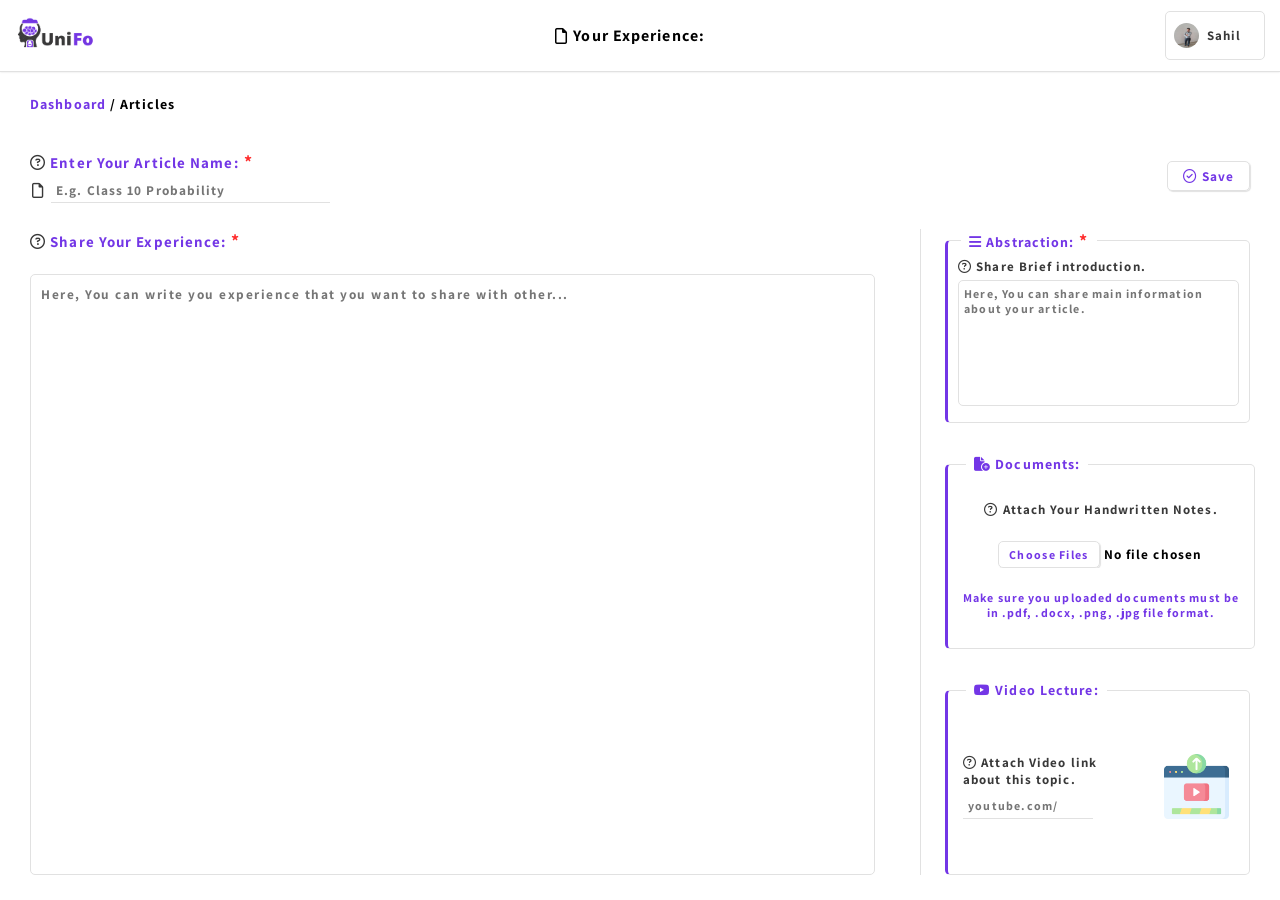
<file: Articles/index.html>
<!DOCTYPE html>
<html lang="en">

<head>
    <meta charset="UTF-8">
    <meta http-equiv="X-UA-Compatible" content="IE=edge">
    <meta name="viewport" content="width=device-width, initial-scale=1.0">
    <title>Article | Create</title>
    <link rel="stylesheet" href="./style.css">
    <link rel="stylesheet" href="../utilities.css">
    <link rel="stylesheet" href="https://cdnjs.cloudflare.com/ajax/libs/font-awesome/6.2.0/css/all.min.css"
        integrity="sha512-xh6O/CkQoPOWDdYTDqeRdPCVd1SpvCA9XXcUnZS2FmJNp1coAFzvtCN9BmamE+4aHK8yyUHUSCcJHgXloTyT2A=="
        crossorigin="anonymous" referrerpolicy="no-referrer" />
</head>

<body>
    <nav class="nav-top-wrap">
        <div id="articleID" idarticle="" class="brand-logo">
            <img src="../assest/logo-main.jpg" alt="Unifo" width="80px">
        </div>
        <div class="article-dtls-wrap">
            <i class="fa-regular fa-file"></i>
            <p>Your Experience:</p>
        </div>
        <div class="profile-wrapper">
            <img src="../assest/profile.jpeg" alt="user">
            <p class="user-dtls">Sahil</p>
        </div>
    </nav>

    <main class="main-article-create-wrap">
        <div class="top-directory-wrap">
            <p><a href="../Dashboard/">Dashboard</a> / Articles</p>
        </div>
        <div class="title-article-wrap">
            <div class="wrapper-top-ttle">
                <p><i class="far fa-question-circle"></i> Enter Your Article Name:<span class="required-mark">*</span></p>
                <div class="article-ttl-inpt">
                    <i class="fa-regular fa-file"></i>
                    <input type="text" name="articleName" id="articleName" placeholder="E.g. Class 10 Probability">
                </div>
            </div>
            <p class="validation-articlepage"><i class="fa-solid fa-triangle-exclamation"></i> Please, fill all required field.</p>
            <button id="articleSaveBtn" class="save-btn"><i class="fa-regular fa-circle-check"></i> Save</button>
        </div>
        <div class="main-article-section">
            <div class="left-main-article">
                <h3><i class="far fa-question-circle"></i> Share Your Experience:<span class="required-mark">*</span></h3>
                <textarea name="aboutArticle" id="aboutArticle" cols="30" rows="10" placeholder="Here, You can write you experience that you want to share with other..."></textarea>
            </div>
            <div class="rght-main-article">
                <fieldset class="abstraction-sec">
                    <legend><i class="fa-solid fa-bars"></i> Abstraction:<span class="required-mark">*</span></legend>
                    <p><i class="far fa-question-circle"></i> Share Brief introduction.</p>
                    <textarea name="briefArticle" id="briefArticle" cols="30" rows="10"
                        placeholder="Here, You can share main information about your article."></textarea>
                </fieldset>
                <fieldset class="document-sec">
                    <legend><i class="fa-solid fa-file-circle-plus"></i> Documents:</legend>
                    <p><i class="far fa-question-circle"></i> Attach Your Handwritten Notes.</p>
                    <input type="file" name="articleFileDoc[]" id="articleFileDoc" multiple>
                    <p class="error-msg">Make sure you uploaded documents must be in .pdf, .docx, .png, .jpg file format.</p>
                </fieldset>
                <fieldset class="video-sec">
                    <legend><i class="fa-brands fa-youtube"></i> Video Lecture:</legend>
                    <div class="left-inpt-wrap">
                        <p><i class="far fa-question-circle"></i> Attach Video link about this topic.</p>
                        <input type="url" name="videoLink" id="videoLink" placeholder="youtube.com/">
                    </div>
                    <img src="../assest/youtube.png" alt="youtube" width="65px">
                </fieldset>
            </div>
        </div>
    </main>

    <script src="./script/article.js"></script>
</body>

</html>
</file>
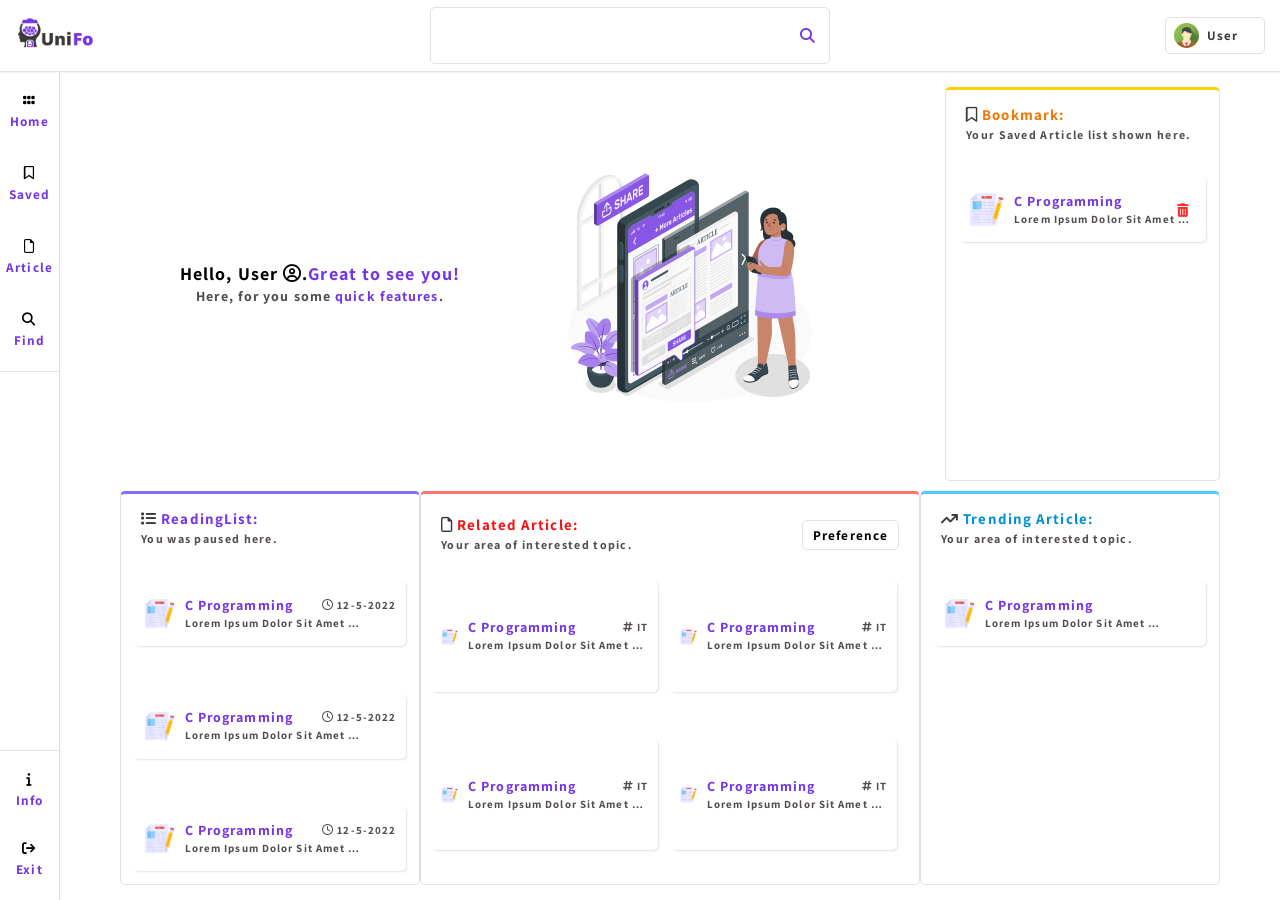
<file: Dashboard/index.html>
<!DOCTYPE html>
<html lang="en">

<head>
    <meta charset="UTF-8">
    <meta http-equiv="X-UA-Compatible" content="IE=edge">
    <meta name="viewport" content="width=device-width, initial-scale=1.0">
    <title>Dashboard | </title>
    <link rel="stylesheet" href="https://cdnjs.cloudflare.com/ajax/libs/font-awesome/6.2.0/css/all.min.css"
        integrity="sha512-xh6O/CkQoPOWDdYTDqeRdPCVd1SpvCA9XXcUnZS2FmJNp1coAFzvtCN9BmamE+4aHK8yyUHUSCcJHgXloTyT2A=="
        crossorigin="anonymous" referrerpolicy="no-referrer" />
    <link rel="stylesheet" href="./style/style.css">
</head>

<body>
    <main class="dshbrd-wrap">
        <nav class="nav-top-wrap">
            <div class="brand-logo">
                <a href="#"><img src="../assest/logo-main.jpg" alt="Unifo" width="80px"></a>
            </div>
            <div class="search-nav-dshbrd">
                <input type="text" name="search" id="">
                <button id="searchNavBtn"><i class="fa-solid fa-magnifying-glass"></i></button>
            </div>
            <a href="#" style="text-decoration: none;">
                <div class="profile-wrapper">
                    <img src="../assest/avt.png" alt="user">
                    <p class="user-dtls">User</p>
                </div>
            </a>
        </nav>

        <div class="btm-dsgbrd-wrap">
            <nav class="nav-left-wrap">
                <div class="nav-left-top">
                    <button class="home-navbtn"><i class="fa-solid fa-grip"></i><span>Home</span></button>
                    <button class="bookmark-navbtn"><i
                            class="fa-regular fa-bookmark"></i></i><span>Saved</span></button>
                    <button id="articleCreateNavBtn" class="article-navbtn"><i class="fa-regular fa-file"></i><span>Article</span></button>
                    <button class="find-navbtn"><i class="fa-solid fa-magnifying-glass"></i><span>Find</span></button>
                </div>
                <div class="nav-left-btm">
                    <button onclick="location.href = '../Info';" class="info-navbtn"><i
                            class="fa-solid fa-info"></i><span>Info</span></button>
                    <button class="logout-navbtn"><i class="fa-solid fa-arrow-right-from-bracket"
                            onclick="location.href='../../unifo/Auth/Login/logout.php'"></i><span>Exit</span></button>
                </div>
            </nav>
            <div class="main-rght-cntnt">
                <div class="main-cntnt-top">
                    <div class="left-main-cntnt">
                        <div class="top-user-welcme">
                            <h3 class="dshbrd-h1msg">Hello, User <i class="fa-regular fa-user-circle"></i>.<span
                                    class="highlight-txt">Great to see you!</span></h3>
                            <span class="dshbrd-descrp">Here, for you some <span class="highlight-txt">quick
                                    features</span>.</p>
                        </div>
                        <div class="right-brand-dashbrd">
                            <img src="../assest/dashboard-brand.gif" alt="brand" width="250px">
                        </div>
                    </div>
                    <div class="rght-main-cntnt">
                        <!-- basically, this is section is to display bookmarked article -->
                        <div class="top-rght-bkmrk">
                            <h3><i class="fa-regular fa-bookmark"></i> Bookmark:</h3>
                            <p>Your Saved Article list shown here.</p>
                        </div>
                        <div class="btm-rght-bkmark">
                            <!-- bookmark list card view -->
                            <a href="" class="card-saved-wrapper">
                                <div class="left-savedcard-wrap">
                                    <img src="../assest/article_logo.png" alt="article" width="39px">
                                </div>
                                <div class="right-saved-wrapper">
                                    <div class="details-wrapper">
                                        <h3>C Programming</h3>
                                        <p>Lorem ipsum dolor sit amet consectetur, adipisicing elit. Fuga id quo
                                            repudiandae, modi nobis libero aspernatur! Consequuntur quidem saepe rem non
                                            alias hic consectetur nesciunt.</p>
                                    </div>
                                    <button class="delete-bookmarkedbtn"><i class="fa-solid fa-trash-can"></i></button>
                                </div>
                            </a>
                        </div>
                    </div>
                </div>
                <div class="main-cntnt-btm">
                    <div class="track-article-wrapper">
                        <div class="top-track-sect">
                            <h3><i class="fa-solid fa-list"></i> ReadingList:</h3>
                            <p>You was paused here.</p>
                        </div>
                        <div class="btm-track-sect">
                            <a href="#" class="track-card-wrapper">
                                <div class="left-trackcrd-wrap">
                                    <img src="../assest/article_logo.png" alt="article" width="39px">
                                </div>
                                <div class="right-trackcrd-wrapper">
                                    <h3>C Programming <span class="time-paused-trackcrd"><i
                                                class="fa-regular fa-clock"></i> 12-5-2022</span></h3>
                                    <p>Lorem ipsum dolor sit amet consectetur, adipisicing elit. Fuga id quo
                                        repudiandae, modi nobis libero aspernatur! Consequuntur quidem saepe rem non
                                        alias hic consectetur nesciunt.</p>
                                </div>
                            </a>
                            <a href="#" class="track-card-wrapper">
                                <div class="left-trackcrd-wrap">
                                    <img src="../assest/article_logo.png" alt="article" width="39px">
                                </div>
                                <div class="right-trackcrd-wrapper">
                                    <h3>C Programming <span class="time-paused-trackcrd"><i
                                                class="fa-regular fa-clock"></i> 12-5-2022</span></h3>
                                    <p>Lorem ipsum dolor sit amet consectetur, adipisicing elit. Fuga id quo
                                        repudiandae, modi nobis libero aspernatur! Consequuntur quidem saepe rem non
                                        alias hic consectetur nesciunt.</p>
                                </div>
                            </a>
                            <a href="#" class="track-card-wrapper">
                                <div class="left-trackcrd-wrap">
                                    <img src="../assest/article_logo.png" alt="article" width="39px">
                                </div>
                                <div class="right-trackcrd-wrapper">
                                    <h3>C Programming <span class="time-paused-trackcrd"><i
                                                class="fa-regular fa-clock"></i> 12-5-2022</span></h3>
                                    <p>Lorem ipsum dolor sit amet consectetur, adipisicing elit. Fuga id quo
                                        repudiandae, modi nobis libero aspernatur! Consequuntur quidem saepe rem non
                                        alias hic consectetur nesciunt.</p>
                                </div>
                            </a>
                        </div>
                    </div>
                    <div class="related-interest-wrapper">
                        <div class="top-inte-article-sect">
                            <div class="inte-artcle-secdetls">
                                <h3><i class="fa-regular fa-file"></i> Related Article:</h3>
                                <p>Your area of interested topic.</p>
                            </div>
                            <button id="changeInterest">Preference</button>
                        </div>
                        <div class="btm-inte-article-sect">
                            <a href="#" class="card-interest-wrap">
                                <div class="left-interest-wrap">
                                    <img src="../assest/article_logo.png" alt="article" width="39px">
                                </div>
                                <div class="right-interest-wrapper">
                                    <h3>C Programming <span class="tag-interest"><i class="fa-solid fa-hashtag"></i>
                                            IT</span></h3>
                                    <p>Lorem ipsum dolor sit amet consectetur, adipisicing elit. Fuga id quo
                                        repudiandae, modi nobis libero aspernatur! Consequuntur quidem saepe rem non
                                        alias hic consectetur nesciunt.</p>
                                </div>
                            </a>
                            <a href="#" class="card-interest-wrap">
                                <div class="left-interest-wrap">
                                    <img src="../assest/article_logo.png" alt="article" width="39px">
                                </div>
                                <div class="right-interest-wrapper">
                                    <h3>C Programming <span class="tag-interest"><i class="fa-solid fa-hashtag"></i>
                                            IT</span></h3>
                                    <p>Lorem ipsum dolor sit amet consectetur, adipisicing elit. Fuga id quo
                                        repudiandae, modi nobis libero aspernatur! Consequuntur quidem saepe rem non
                                        alias hic consectetur nesciunt.</p>
                                </div>
                            </a>
                            <a href="#" class="card-interest-wrap">
                                <div class="left-interest-wrap">
                                    <img src="../assest/article_logo.png" alt="article" width="39px">
                                </div>
                                <div class="right-interest-wrapper">
                                    <h3>C Programming <span class="tag-interest"><i class="fa-solid fa-hashtag"></i>
                                            IT</span></h3>
                                    <p>Lorem ipsum dolor sit amet consectetur, adipisicing elit. Fuga id quo
                                        repudiandae, modi nobis libero aspernatur! Consequuntur quidem saepe rem non
                                        alias hic consectetur nesciunt.</p>
                                </div>
                            </a>
                            <a href="#" class="card-interest-wrap">
                                <div class="left-interest-wrap">
                                    <img src="../assest/article_logo.png" alt="article" width="39px">
                                </div>
                                <div class="right-interest-wrapper">
                                    <h3>C Programming <span class="tag-interest"><i class="fa-solid fa-hashtag"></i>
                                            IT</span></h3>
                                    <p>Lorem ipsum dolor sit amet consectetur, adipisicing elit. Fuga id quo
                                        repudiandae, modi nobis libero aspernatur! Consequuntur quidem saepe rem non
                                        alias hic consectetur nesciunt.</p>
                                </div>
                            </a>
                        </div>
                    </div>
                    <div class="trending-article-wrapper">
                        <div class="top-trending-sect">
                            <h3><i class="fa-solid fa-arrow-trend-up"></i> Trending Article:</h3>
                            <p>Your area of interested topic.</p>
                        </div>
                        <div class="btm-trending-sect">
                            <a href="#" class="card-trending-wrap">
                                <div class="left-trending-wrap">
                                    <img src="../assest/article_logo.png" alt="article" width="39px">
                                </div>
                                <div class="right-trending-wrap">
                                    <h3>C Programming</h3>
                                    <p>Lorem ipsum dolor sit amet consectetur, adipisicing elit. Fuga id quo
                                        repudiandae, modi nobis libero aspernatur! Consequuntur quidem saepe rem non
                                        alias hic consectetur nesciunt.</p>
                                </div>
                            </a>
                        </div>
                    </div>
                </div>
            </div>
        </div>
    </main>

    <div class="modalbox" id="modalbox">
        <p>Preferences</p>
        <div class="selectpreferenses">
            <legend>Set Your Preferences!</legend>
            <label class="container">Artificial Intelligence
                <input type="checkbox" name="AI">
                <span class="checkmark"></span>
            </label>
            <label class="container">Machine Learning
                <input type="checkbox" name="ML">
                <span class="checkmark"></span>
            </label>
            <label class="container">C++
                <input type="checkbox" name="C++">
                <span class="checkmark"></span>
            </label>
            <label class="container">Java
                <input type="checkbox" name="Java">
                <span class="checkmark"></span>
            </label>
            <label class="container">Python
                <input type="checkbox" name="Python">
                <span class="checkmark"></span>
            </label>
            <label class="container">PHP
                <input type="checkbox" name="PHP">
                <span class="checkmark"></span>
            </label>
            <label class="container">JavaScript
                <input type="checkbox" name="JavaScript">
                <span class="checkmark"></span>
            </label>
            <label class="container">.NET
                <input type="checkbox" name=".NET">
                <span class="checkmark"></span>
            </label>
        </div>
        <div class="btns">
            <button id="saveBtn">Save</button>
            <button id="cancelBtn">Cancel</button>
        </div>
    </div>

    <script>
        //for opening and closing modal box
        document.getElementById('changeInterest').addEventListener('click', (e) => {
            if (document.getElementById('modalbox').style.display == 'none' || document.getElementById('modalbox').style.display == false) {
                document.getElementById('modalbox').style.display = "block";
            } else {
                document.getElementById('modalbox').style.display = "none";
            }
        });


        //if user press cancel button close modalbox 
        document.getElementById('cancelBtn').onclick = (e) => {
            document.getElementById('modalbox').style.display = "none";
        }

        //if user press SAVE button store the selected data into databaes
        document.getElementById('saveBtn').onclick = (e) => {
            const selectedPreferences = document.querySelectorAll('input[type="checkbox"]:checked');
        }
    </script>
    <script src="./script/dashboard.js"></script>
</body>

</html>
</file>
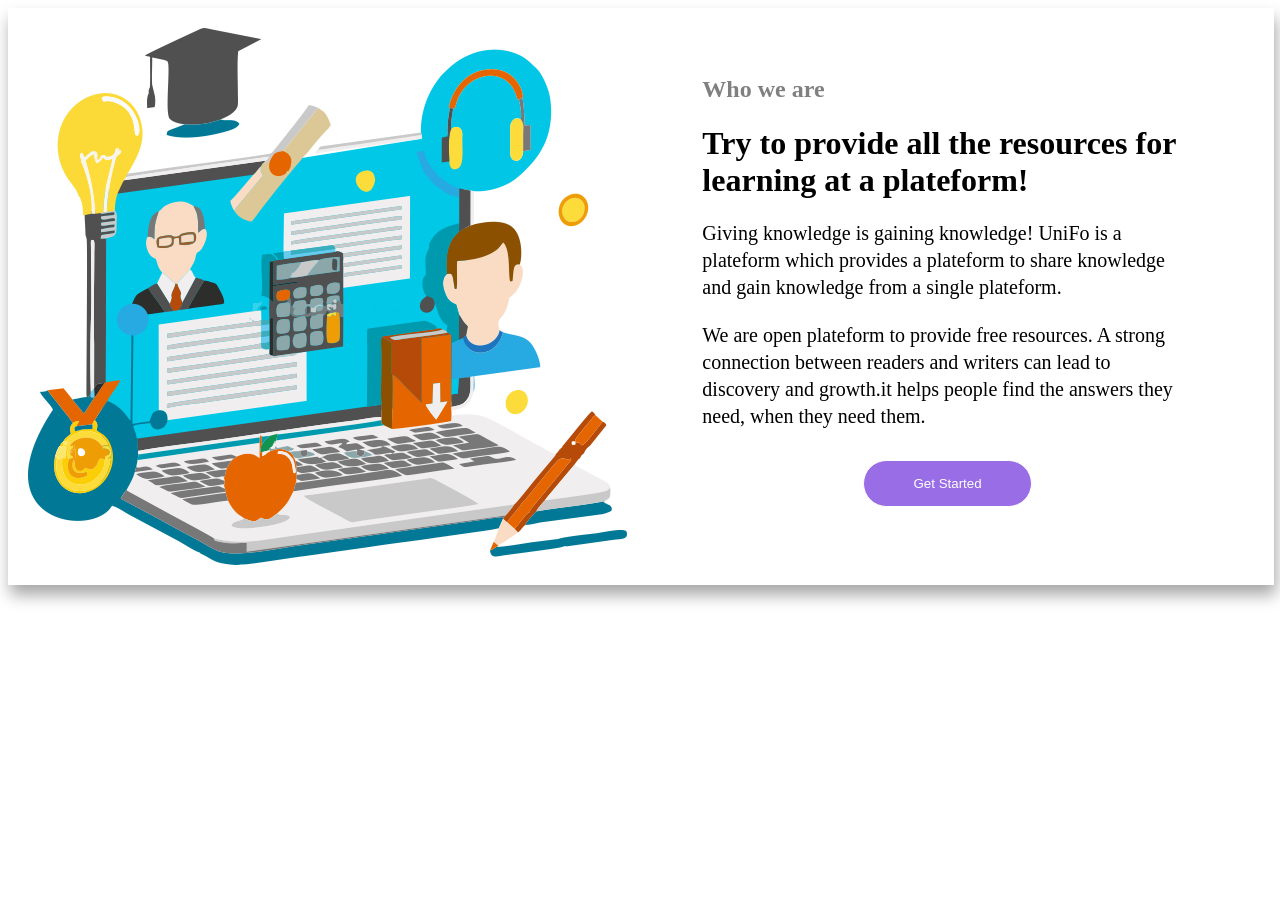
<file: Info/index.html>
<!DOCTYPE html>
<html lang="en">
<head>
    <meta charset="UTF-8">
    <meta http-equiv="X-UA-Compatible" content="IE=edge">
    <meta name="viewport" content="width=device-width, initial-scale=1.0">
    <title>About |</title>
    <link rel="stylesheet" href="./style/info.css">
</head>
<body>
    <main>
        <div class="who-we-are-wrap">
            <div class="img-wrap">
                <img src="../assest/info_attach01.png">
            </div>
            <div class="who-we-are-div">
                <h2>Who we are</h2>
                <h1>Try to provide all the resources for learning at a plateform!</h1>
                <p>Giving knowledge is gaining knowledge! UniFo is a plateform which provides a plateform to share knowledge and gain knowledge from a single plateform.</p>
                <p>We are open plateform to provide free resources. A strong connection between readers and writers can lead to discovery and growth.it helps people find the answers they need, when they need them.</p>
                <div class="get-started">
                    <button  onclick="location.href = '../Dashboard';" >Get Started</button>
                </div>
            </div>
        </div>
    </main>
</body>
</html>
</file>
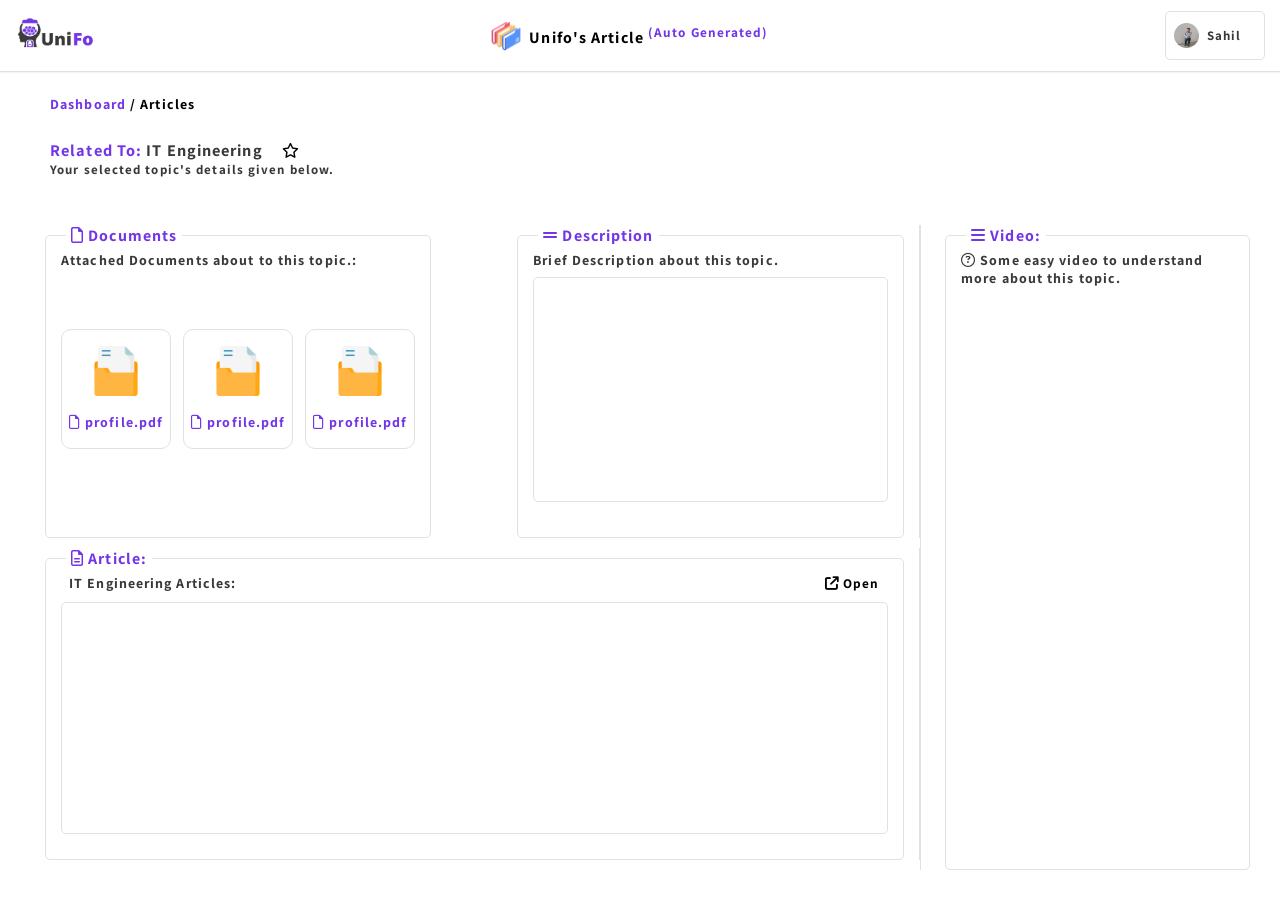
<file: Articles/view/index.html>
<!DOCTYPE html>
<html lang="en">

<head>
    <meta charset="UTF-8">
    <meta http-equiv="X-UA-Compatible" content="IE=edge">
    <meta name="viewport" content="width=device-width, initial-scale=1.0">
    <title>Article | Create</title>
    <link rel="stylesheet" href="./style.css">
    <link rel="stylesheet" href="../utilities.css">
    <link rel="stylesheet" href="https://cdnjs.cloudflare.com/ajax/libs/font-awesome/6.2.0/css/all.min.css"
        integrity="sha512-xh6O/CkQoPOWDdYTDqeRdPCVd1SpvCA9XXcUnZS2FmJNp1coAFzvtCN9BmamE+4aHK8yyUHUSCcJHgXloTyT2A=="
        crossorigin="anonymous" referrerpolicy="no-referrer" />
</head>

<body>
    <nav class="nav-top-wrap">
        <div class="brand-logo">
            <img src="../assest/logo-main.jpg" alt="Unifo" width="80px">
        </div>
        <div class="article-dtls-wrap">
            <img src="../assest/folders.png" alt="Unifo" width="30px">
            <p>Unifo's Article <sup>(Auto Generated)</sup></p>
        </div>
        <div class="profile-wrapper">
            <img src="../assest/profile.jpeg" alt="user">
            <p class="user-dtls">Sahil</p>
        </div>
    </nav>

    <main class="article-view-main-wrap">
        <div class="top-directory-wrap">
            <p><a href=".../Dashboard/">Dashboard</a> / Articles</p>
        </div>
        
        <div class="title-article-view">
            <h3>Related To: <span>IT Engineering</span> <button id="savedArticleBtn"><i class="fa-regular fa-star"></i></button></h3>
            <p>Your selected topic's details given below.</p>
        </div> 
        
        <div class="main-articleview-section">
            <div class="left-main-article">
                <div class="top-left-main-view">
                    <fieldset>
                        <legend><i class="fa-regular fa-file"></i> Documents</legend>
                        <h3>Attached Documents about to this topic.:</h3>
                        <div class="doc-list-wrap">
                            <a href="" class="doc-card-wrap">
                                <img src="../assest/file.png" alt="file" width="50px">
                                <h3><i class="fa-regular fa-file"></i> profile.pdf</h3>
                            </a>
                            <a href="" class="doc-card-wrap">
                                <img src="../assest/file.png" alt="file" width="50px">
                                <h3><i class="fa-regular fa-file"></i> profile.pdf</h3>
                            </a>
                            <a href="" class="doc-card-wrap">
                                <img src="../assest/file.png" alt="file" width="50px">
                                <h3><i class="fa-regular fa-file"></i> profile.pdf</h3>
                            </a>
                        </div>
                    </fieldset>
                    <fieldset>
                        <legend><i class="fa-solid fa-grip-lines"></i> Description</legend>
                        <h3>Brief Description about this topic.</h3>
                        <textarea name="breifArticle" id="breifArticle" cols="30" rows="10"></textarea>
                    </fieldset>
                </div>
                <div class="btm-left-main-view">
                    <fieldset>
                        <legend><i class="fa-regular fa-file-lines"></i> Article:</legend>
                        <h3>IT Engineering Articles: <button onclick=inverseModal()><i class="fa-solid fa-arrow-up-right-from-square"></i> Open</button></h3>
                        <textarea name="articleorLink" id="articleorLink" cols="30" rows="10"></textarea>
                    </fieldset>
                </div>
            </div>
            <div class="rght-main-article">
                <fieldset class="video-wrapper">
                    <legend><i class="fa-solid fa-bars"></i> Video:</legend>
                    <p><i class="far fa-question-circle"></i> Some easy video to understand more about this topic.</p>
                   <div class="btm-video-list-wrap">
                        <iframe src="https://www.youtube.com/embed/irqbmMNs2Bo" title="YouTube video player" frameborder="0" allow="accelerometer; autoplay; clipboard-write; encrypted-media; gyroscope; picture-in-picture" allowfullscreen></iframe>
                        <iframe src="https://www.youtube.com/embed/Zff3rUY0iGg" title="YouTube video player" frameborder="0" allow="accelerometer; autoplay; clipboard-write; encrypted-media; gyroscope; picture-in-picture" allowfullscreen></iframe>
                   </div>
                </fieldset>
            </div>
        </div>
    </main>
    <div class="modalbox" id="modalbox">
        <div class="header">
            <p>Title : </p>
            <div class="close_icon">
                <span id="close_modal">&#10060;</span>
            </div>
        </div>  
        <div class="selectpreferenses">
            Lorem ipsum, dolor sit amet consectetur adipisicing elit. Assumenda maxime numquam neque deserunt voluptates fuga, error explicabo dolores aliquid, minima quasi excepturi! Est labore magni, numquam nobis quo consequuntur hic. Lorem ipsum dolor sit amet, consectetur adipisicing elit. Quisquam commodi consequatur laudantium, corporis incidunt maiores hic optio culpa sit ipsa error accusamus, necessitatibus, ipsum dolorum repellendus cumque ut tempora veritatis. Lorem ipsum, dolor sit amet consectetur adipisicing elit. Officiis veritatis quas modi unde porro, quis sequi illum veniam facere corporis dolorem odit nobis culpa natus dicta accusantium vel iure minus. Lorem ipsum dolor sit amet consectetur adipisicing elit. Pariatur maxime illo fuga corporis vitae accusantium aperiam delectus porro quia, omnis dolores, autem repellendus cupiditate ex voluptatibus ab dolor consequatur voluptatem. Lorem ipsum dolor sit amet, consectetur adipisicing elit. Aut inventore fugit officiis neque repellendus corrupti porro in obcaecati veritatis accusamus? Corporis, illum totam. Numquam mollitia, sit ab repellendus enim provident. Lorem ipsum dolor sit amet consectetur, adipisicing elit. Aspernatur porro laboriosam quisquam accusantium animi consequatur delectus obcaecati earum repudiandae, libero dolorem accusamus, sapiente pariatur asperiores deserunt quia officia perspiciatis est!
        </div>
    </div>
</body>

<script>
    function inverseModal(){
        if (document.getElementById('modalbox').style.display == 'none' || document.getElementById('modalbox').style.display == false) {
                document.getElementById('modalbox').style.display = "block";
            } else {
                document.getElementById('modalbox').style.display = "none";
            }
    }

    document.getElementById('close_modal').onclick =(e) =>{
        document.getElementById('modalbox').style.display = 'none';
    }
</script>
</html>
</file>
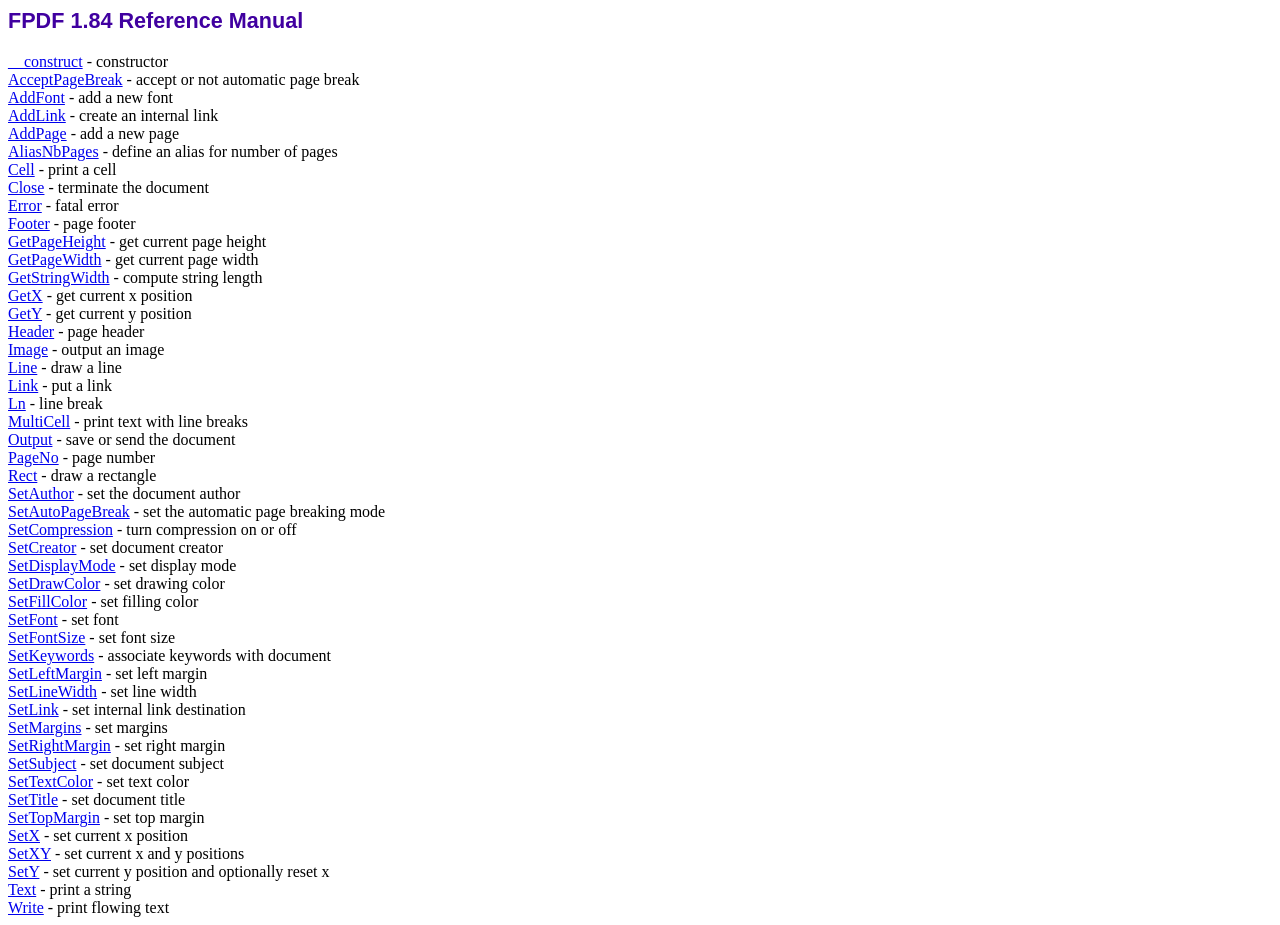
<file: Auth/Login/fpdf184/doc/index.htm>
<!DOCTYPE html PUBLIC "-//W3C//DTD HTML 4.01 Transitional//EN">
<html>
<head>
<meta http-equiv="Content-Type" content="text/html; charset=ISO-8859-1">
<title>FPDF 1.84 Reference Manual</title>
<link type="text/css" rel="stylesheet" href="../fpdf.css">
</head>
<body>
<h1>FPDF 1.84 Reference Manual</h1>
<a href="__construct.htm">__construct</a> - constructor<br>
<a href="acceptpagebreak.htm">AcceptPageBreak</a> - accept or not automatic page break<br>
<a href="addfont.htm">AddFont</a> - add a new font<br>
<a href="addlink.htm">AddLink</a> - create an internal link<br>
<a href="addpage.htm">AddPage</a> - add a new page<br>
<a href="aliasnbpages.htm">AliasNbPages</a> - define an alias for number of pages<br>
<a href="cell.htm">Cell</a> - print a cell<br>
<a href="close.htm">Close</a> - terminate the document<br>
<a href="error.htm">Error</a> - fatal error<br>
<a href="footer.htm">Footer</a> - page footer<br>
<a href="getpageheight.htm">GetPageHeight</a> - get current page height<br>
<a href="getpagewidth.htm">GetPageWidth</a> - get current page width<br>
<a href="getstringwidth.htm">GetStringWidth</a> - compute string length<br>
<a href="getx.htm">GetX</a> - get current x position<br>
<a href="gety.htm">GetY</a> - get current y position<br>
<a href="header.htm">Header</a> - page header<br>
<a href="image.htm">Image</a> - output an image<br>
<a href="line.htm">Line</a> - draw a line<br>
<a href="link.htm">Link</a> - put a link<br>
<a href="ln.htm">Ln</a> - line break<br>
<a href="multicell.htm">MultiCell</a> - print text with line breaks<br>
<a href="output.htm">Output</a> - save or send the document<br>
<a href="pageno.htm">PageNo</a> - page number<br>
<a href="rect.htm">Rect</a> - draw a rectangle<br>
<a href="setauthor.htm">SetAuthor</a> - set the document author<br>
<a href="setautopagebreak.htm">SetAutoPageBreak</a> - set the automatic page breaking mode<br>
<a href="setcompression.htm">SetCompression</a> - turn compression on or off<br>
<a href="setcreator.htm">SetCreator</a> - set document creator<br>
<a href="setdisplaymode.htm">SetDisplayMode</a> - set display mode<br>
<a href="setdrawcolor.htm">SetDrawColor</a> - set drawing color<br>
<a href="setfillcolor.htm">SetFillColor</a> - set filling color<br>
<a href="setfont.htm">SetFont</a> - set font<br>
<a href="setfontsize.htm">SetFontSize</a> - set font size<br>
<a href="setkeywords.htm">SetKeywords</a> - associate keywords with document<br>
<a href="setleftmargin.htm">SetLeftMargin</a> - set left margin<br>
<a href="setlinewidth.htm">SetLineWidth</a> - set line width<br>
<a href="setlink.htm">SetLink</a> - set internal link destination<br>
<a href="setmargins.htm">SetMargins</a> - set margins<br>
<a href="setrightmargin.htm">SetRightMargin</a> - set right margin<br>
<a href="setsubject.htm">SetSubject</a> - set document subject<br>
<a href="settextcolor.htm">SetTextColor</a> - set text color<br>
<a href="settitle.htm">SetTitle</a> - set document title<br>
<a href="settopmargin.htm">SetTopMargin</a> - set top margin<br>
<a href="setx.htm">SetX</a> - set current x position<br>
<a href="setxy.htm">SetXY</a> - set current x and y positions<br>
<a href="sety.htm">SetY</a> - set current y position and optionally reset x<br>
<a href="text.htm">Text</a> - print a string<br>
<a href="write.htm">Write</a> - print flowing text<br>
</body>
</html>
</file>
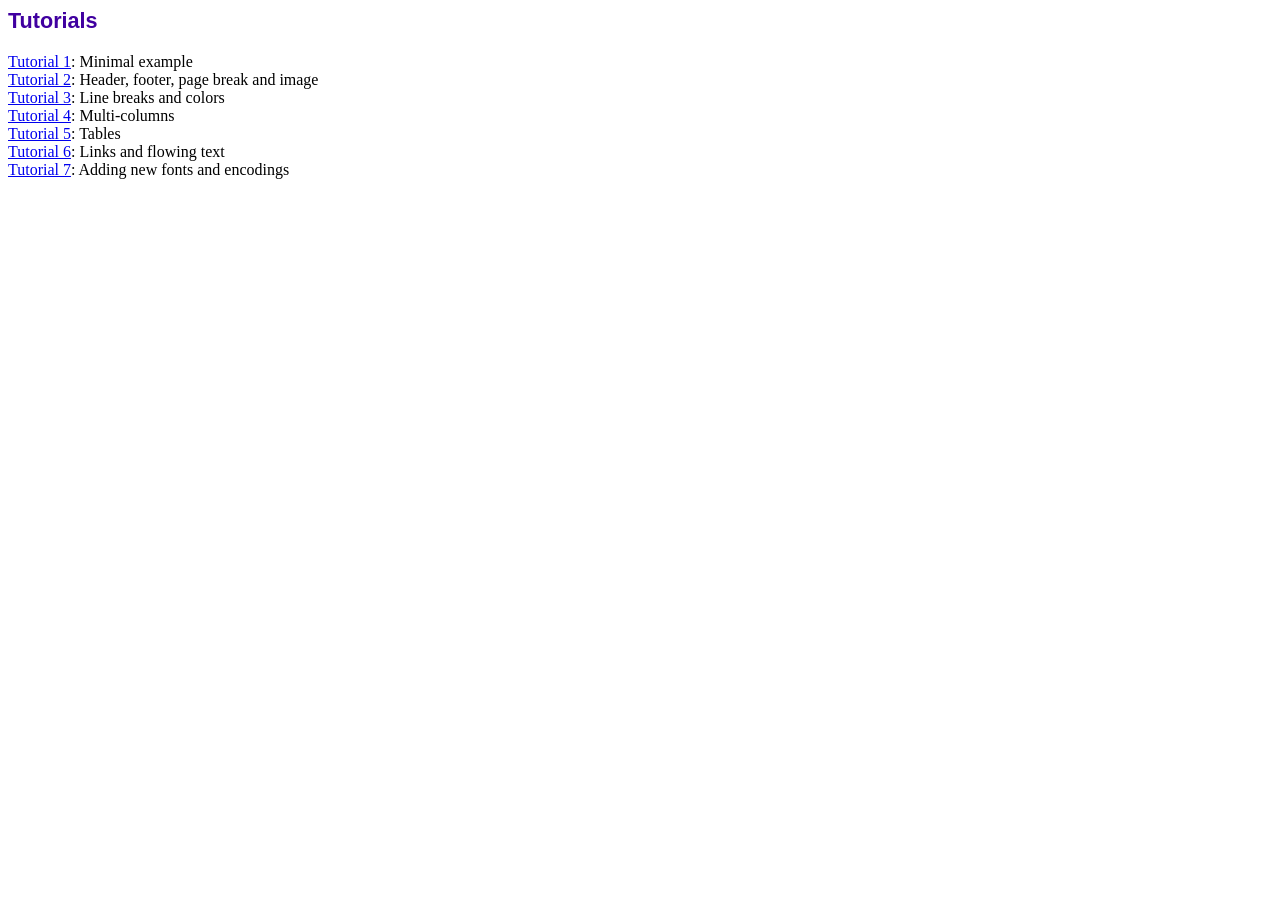
<file: Auth/Login/fpdf184/tutorial/index.htm>
<!DOCTYPE html PUBLIC "-//W3C//DTD HTML 4.01 Transitional//EN">
<html>
<head>
<meta http-equiv="Content-Type" content="text/html; charset=ISO-8859-1">
<title>Tutorials</title>
<link type="text/css" rel="stylesheet" href="../fpdf.css">
</head>
<body>
<h1>Tutorials</h1>
<ul style="list-style-type:none; margin-left:0; padding-left:0">
<li><a href="tuto1.htm">Tutorial 1</a>: Minimal example</li>
<li><a href="tuto2.htm">Tutorial 2</a>: Header, footer, page break and image</li>
<li><a href="tuto3.htm">Tutorial 3</a>: Line breaks and colors</li>
<li><a href="tuto4.htm">Tutorial 4</a>: Multi-columns</li>
<li><a href="tuto5.htm">Tutorial 5</a>: Tables</li>
<li><a href="tuto6.htm">Tutorial 6</a>: Links and flowing text</li>
<li><a href="tuto7.htm">Tutorial 7</a>: Adding new fonts and encodings</li>
</ul>
</body>
</html>
</file>
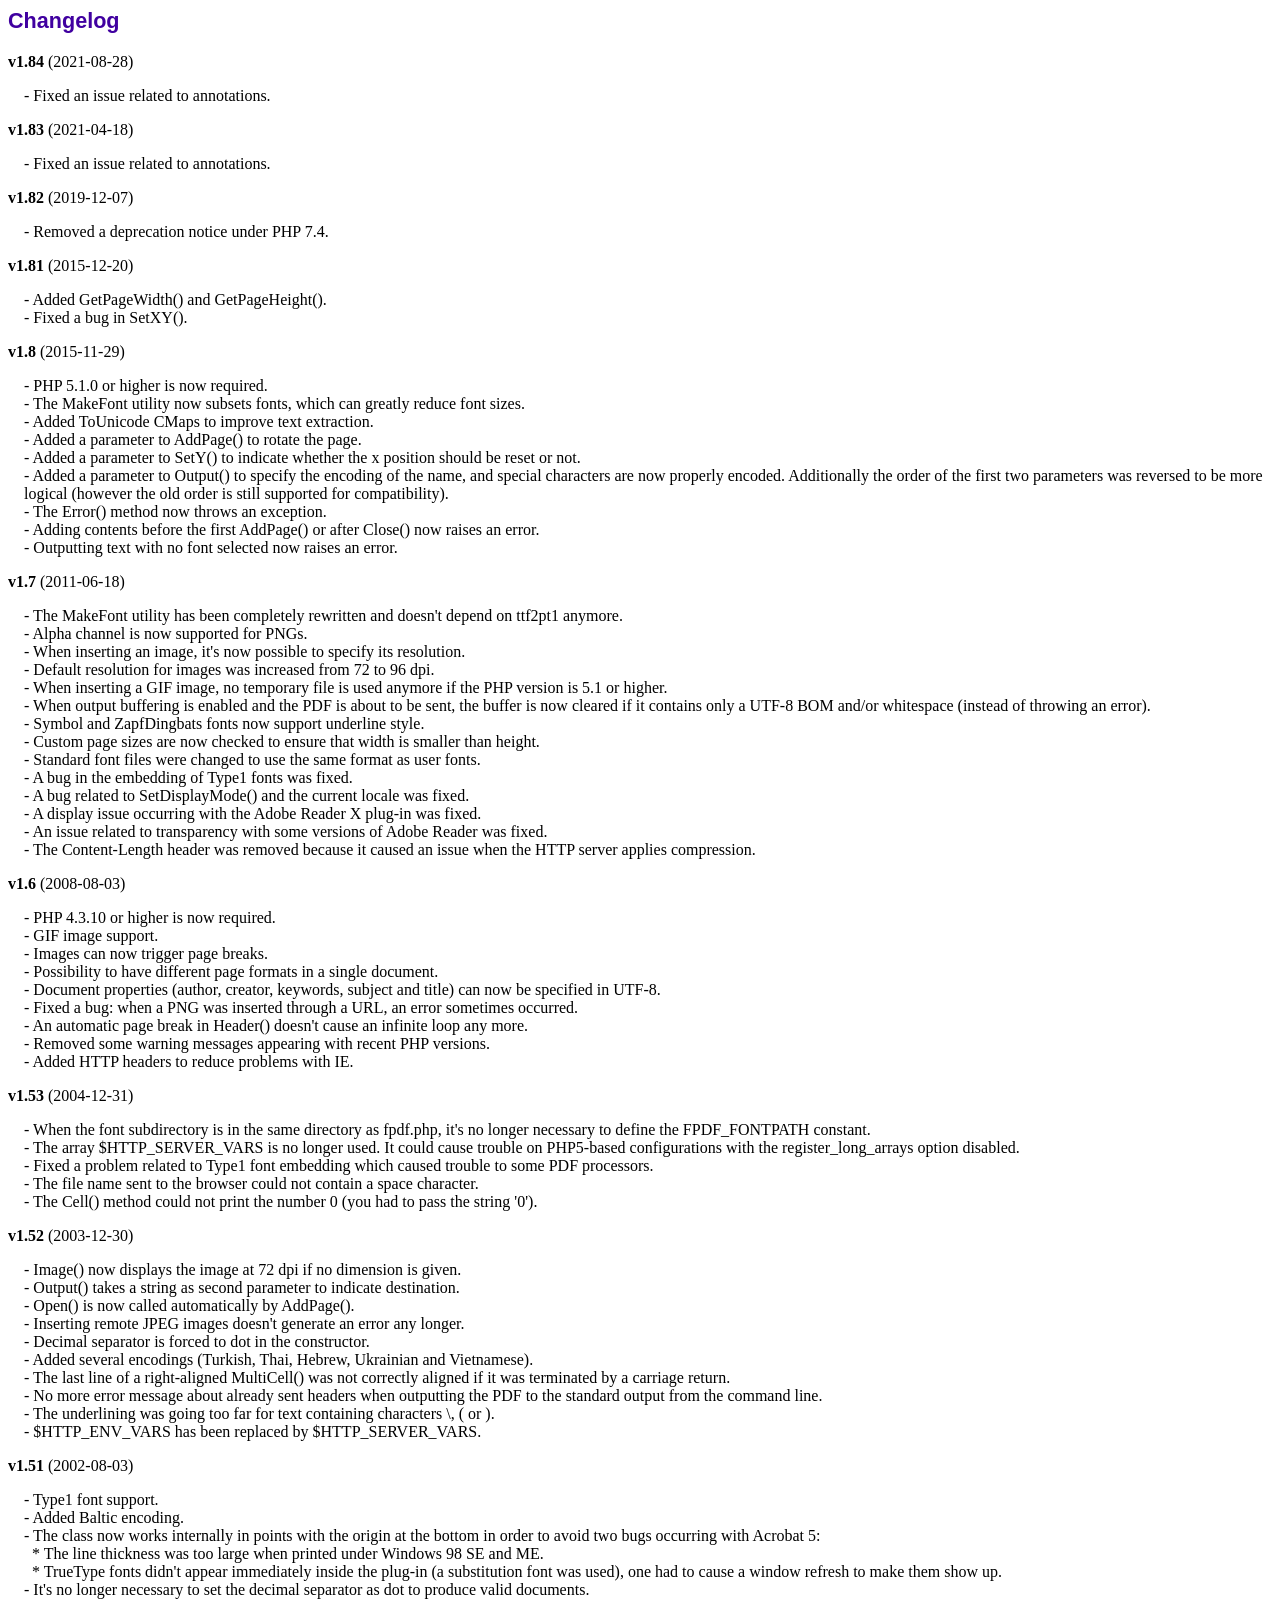
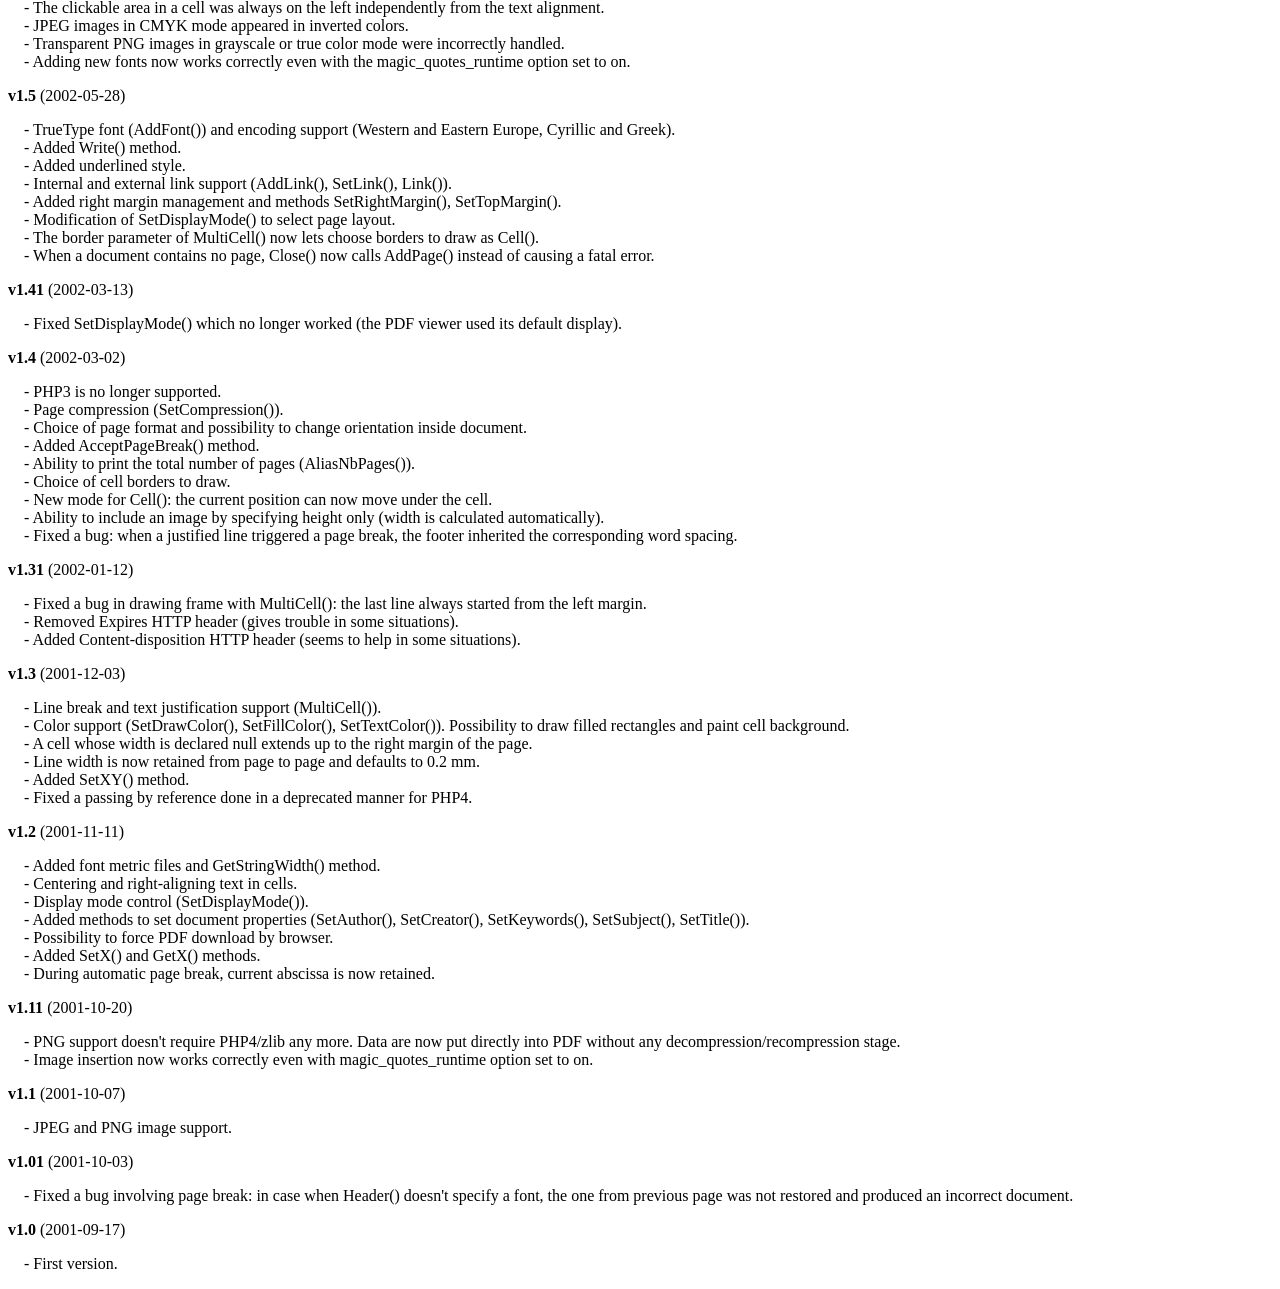
<file: Auth/Login/fpdf184/changelog.htm>
<!DOCTYPE html PUBLIC "-//W3C//DTD HTML 4.01 Transitional//EN">
<html>
<head>
<meta http-equiv="Content-Type" content="text/html; charset=ISO-8859-1">
<title>Changelog</title>
<link type="text/css" rel="stylesheet" href="fpdf.css">
<style type="text/css">
dd {margin:1em 0 1em 1em}
</style>
</head>
<body>
<h1>Changelog</h1>
<dl>
<dt><strong>v1.84</strong> (2021-08-28)</dt>
<dd>
- Fixed an issue related to annotations.<br>
</dd>
<dt><strong>v1.83</strong> (2021-04-18)</dt>
<dd>
- Fixed an issue related to annotations.<br>
</dd>
<dt><strong>v1.82</strong> (2019-12-07)</dt>
<dd>
- Removed a deprecation notice under PHP 7.4.<br>
</dd>
<dt><strong>v1.81</strong> (2015-12-20)</dt>
<dd>
- Added GetPageWidth() and GetPageHeight().<br>
- Fixed a bug in SetXY().<br>
</dd>
<dt><strong>v1.8</strong> (2015-11-29)</dt>
<dd>
- PHP 5.1.0 or higher is now required.<br>
- The MakeFont utility now subsets fonts, which can greatly reduce font sizes.<br>
- Added ToUnicode CMaps to improve text extraction.<br>
- Added a parameter to AddPage() to rotate the page.<br>
- Added a parameter to SetY() to indicate whether the x position should be reset or not.<br>
- Added a parameter to Output() to specify the encoding of the name, and special characters are now properly encoded. Additionally the order of the first two parameters was reversed to be more logical (however the old order is still supported for compatibility).<br>
- The Error() method now throws an exception.<br>
- Adding contents before the first AddPage() or after Close() now raises an error.<br>
- Outputting text with no font selected now raises an error.<br>
</dd>
<dt><strong>v1.7</strong> (2011-06-18)</dt>
<dd>
- The MakeFont utility has been completely rewritten and doesn't depend on ttf2pt1 anymore.<br>
- Alpha channel is now supported for PNGs.<br>
- When inserting an image, it's now possible to specify its resolution.<br>
- Default resolution for images was increased from 72 to 96 dpi.<br>
- When inserting a GIF image, no temporary file is used anymore if the PHP version is 5.1 or higher.<br>
- When output buffering is enabled and the PDF is about to be sent, the buffer is now cleared if it contains only a UTF-8 BOM and/or whitespace (instead of throwing an error).<br>
- Symbol and ZapfDingbats fonts now support underline style.<br>
- Custom page sizes are now checked to ensure that width is smaller than height.<br>
- Standard font files were changed to use the same format as user fonts.<br>
- A bug in the embedding of Type1 fonts was fixed.<br>
- A bug related to SetDisplayMode() and the current locale was fixed.<br>
- A display issue occurring with the Adobe Reader X plug-in was fixed.<br>
- An issue related to transparency with some versions of Adobe Reader was fixed.<br>
- The Content-Length header was removed because it caused an issue when the HTTP server applies compression.<br>
</dd>
<dt><strong>v1.6</strong> (2008-08-03)</dt>
<dd>
- PHP 4.3.10 or higher is now required.<br>
- GIF image support.<br>
- Images can now trigger page breaks.<br>
- Possibility to have different page formats in a single document.<br>
- Document properties (author, creator, keywords, subject and title) can now be specified in UTF-8.<br>
- Fixed a bug: when a PNG was inserted through a URL, an error sometimes occurred.<br>
- An automatic page break in Header() doesn't cause an infinite loop any more.<br>
- Removed some warning messages appearing with recent PHP versions.<br>
- Added HTTP headers to reduce problems with IE.<br>
</dd>
<dt><strong>v1.53</strong> (2004-12-31)</dt>
<dd>
- When the font subdirectory is in the same directory as fpdf.php, it's no longer necessary to define the FPDF_FONTPATH constant.<br>
- The array $HTTP_SERVER_VARS is no longer used. It could cause trouble on PHP5-based configurations with the register_long_arrays option disabled.<br>
- Fixed a problem related to Type1 font embedding which caused trouble to some PDF processors.<br>
- The file name sent to the browser could not contain a space character.<br>
- The Cell() method could not print the number 0 (you had to pass the string '0').<br>
</dd>
<dt><strong>v1.52</strong> (2003-12-30)</dt>
<dd>
- Image() now displays the image at 72 dpi if no dimension is given.<br>
- Output() takes a string as second parameter to indicate destination.<br>
- Open() is now called automatically by AddPage().<br>
- Inserting remote JPEG images doesn't generate an error any longer.<br>
- Decimal separator is forced to dot in the constructor.<br>
- Added several encodings (Turkish, Thai, Hebrew, Ukrainian and Vietnamese).<br>
- The last line of a right-aligned MultiCell() was not correctly aligned if it was terminated by a carriage return.<br>
- No more error message about already sent headers when outputting the PDF to the standard output from the command line.<br>
- The underlining was going too far for text containing characters \, ( or ).<br>
- $HTTP_ENV_VARS has been replaced by $HTTP_SERVER_VARS.<br>
</dd>
<dt><strong>v1.51</strong> (2002-08-03)</dt>
<dd>
- Type1 font support.<br>
- Added Baltic encoding.<br>
- The class now works internally in points with the origin at the bottom in order to avoid two bugs occurring with Acrobat 5:<br>&nbsp;&nbsp;* The line thickness was too large when printed under Windows 98 SE and ME.<br>&nbsp;&nbsp;* TrueType fonts didn't appear immediately inside the plug-in (a substitution font was used), one had to cause a window refresh to make them show up.<br>
- It's no longer necessary to set the decimal separator as dot to produce valid documents.<br>
- The clickable area in a cell was always on the left independently from the text alignment.<br>
- JPEG images in CMYK mode appeared in inverted colors.<br>
- Transparent PNG images in grayscale or true color mode were incorrectly handled.<br>
- Adding new fonts now works correctly even with the magic_quotes_runtime option set to on.<br>
</dd>
<dt><strong>v1.5</strong> (2002-05-28)</dt>
<dd>
- TrueType font (AddFont()) and encoding support (Western and Eastern Europe, Cyrillic and Greek).<br>
- Added Write() method.<br>
- Added underlined style.<br>
- Internal and external link support (AddLink(), SetLink(), Link()).<br>
- Added right margin management and methods SetRightMargin(), SetTopMargin().<br>
- Modification of SetDisplayMode() to select page layout.<br>
- The border parameter of MultiCell() now lets choose borders to draw as Cell().<br>
- When a document contains no page, Close() now calls AddPage() instead of causing a fatal error.<br>
</dd>
<dt><strong>v1.41</strong> (2002-03-13)</dt>
<dd>
- Fixed SetDisplayMode() which no longer worked (the PDF viewer used its default display).<br>
</dd>
<dt><strong>v1.4</strong> (2002-03-02)</dt>
<dd>
- PHP3 is no longer supported.<br>
- Page compression (SetCompression()).<br>
- Choice of page format and possibility to change orientation inside document.<br>
- Added AcceptPageBreak() method.<br>
- Ability to print the total number of pages (AliasNbPages()).<br>
- Choice of cell borders to draw.<br>
- New mode for Cell(): the current position can now move under the cell.<br>
- Ability to include an image by specifying height only (width is calculated automatically).<br>
- Fixed a bug: when a justified line triggered a page break, the footer inherited the corresponding word spacing.<br>
</dd>
<dt><strong>v1.31</strong> (2002-01-12)</dt>
<dd>
- Fixed a bug in drawing frame with MultiCell(): the last line always started from the left margin.<br>
- Removed Expires HTTP header (gives trouble in some situations).<br>
- Added Content-disposition HTTP header (seems to help in some situations).<br>
</dd>
<dt><strong>v1.3</strong> (2001-12-03)</dt>
<dd>
- Line break and text justification support (MultiCell()).<br>
- Color support (SetDrawColor(), SetFillColor(), SetTextColor()). Possibility to draw filled rectangles and paint cell background.<br>
- A cell whose width is declared null extends up to the right margin of the page.<br>
- Line width is now retained from page to page and defaults to 0.2 mm.<br>
- Added SetXY() method.<br>
- Fixed a passing by reference done in a deprecated manner for PHP4.<br>
</dd>
<dt><strong>v1.2</strong> (2001-11-11)</dt>
<dd>
- Added font metric files and GetStringWidth() method.<br>
- Centering and right-aligning text in cells.<br>
- Display mode control (SetDisplayMode()).<br>
- Added methods to set document properties (SetAuthor(), SetCreator(), SetKeywords(), SetSubject(), SetTitle()).<br>
- Possibility to force PDF download by browser.<br>
- Added SetX() and GetX() methods.<br>
- During automatic page break, current abscissa is now retained.<br>
</dd>
<dt><strong>v1.11</strong> (2001-10-20)</dt>
<dd>
- PNG support doesn't require PHP4/zlib any more. Data are now put directly into PDF without any decompression/recompression stage.<br>
- Image insertion now works correctly even with magic_quotes_runtime option set to on.<br>
</dd>
<dt><strong>v1.1</strong> (2001-10-07)</dt>
<dd>
- JPEG and PNG image support.<br>
</dd>
<dt><strong>v1.01</strong> (2001-10-03)</dt>
<dd>
- Fixed a bug involving page break: in case when Header() doesn't specify a font, the one from previous page was not restored and produced an incorrect document.<br>
</dd>
<dt><strong>v1.0</strong> (2001-09-17)</dt>
<dd>
- First version.<br>
</dd>
</dl>
</body>
</html>
</file>
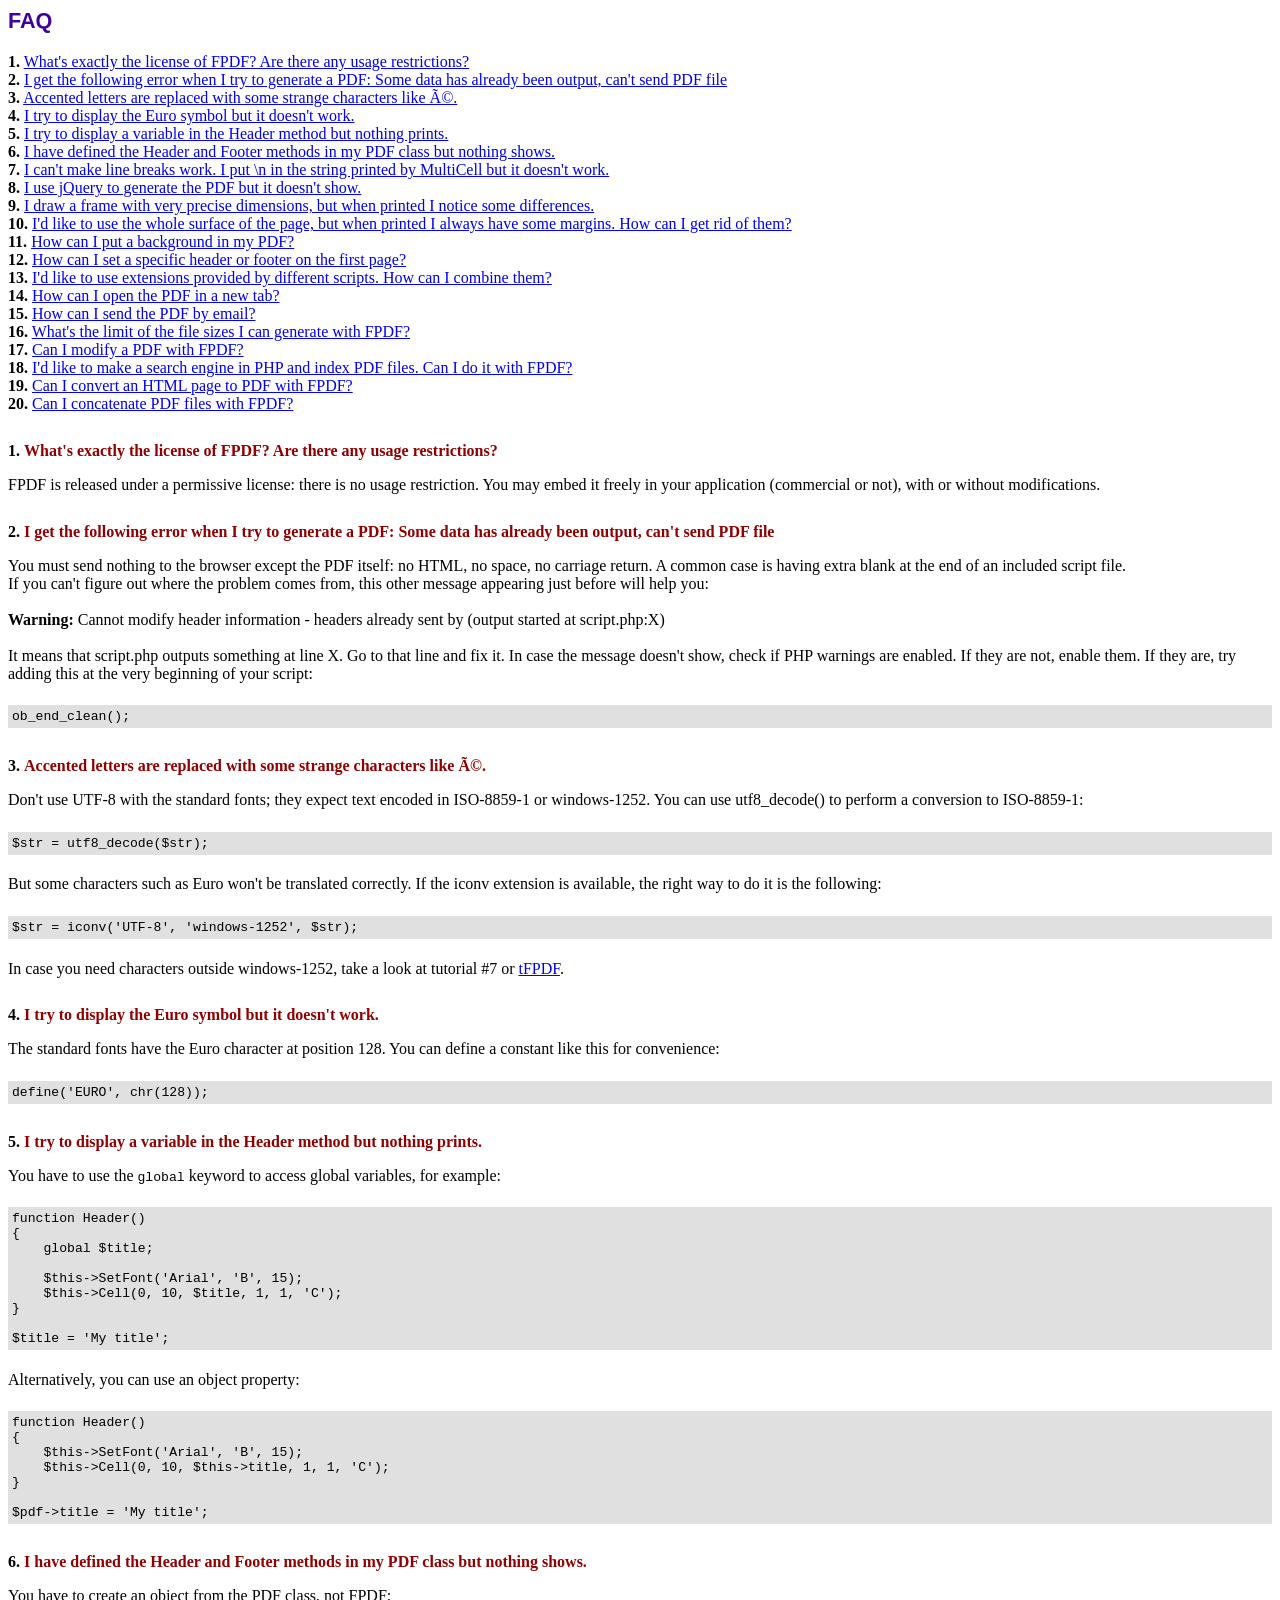
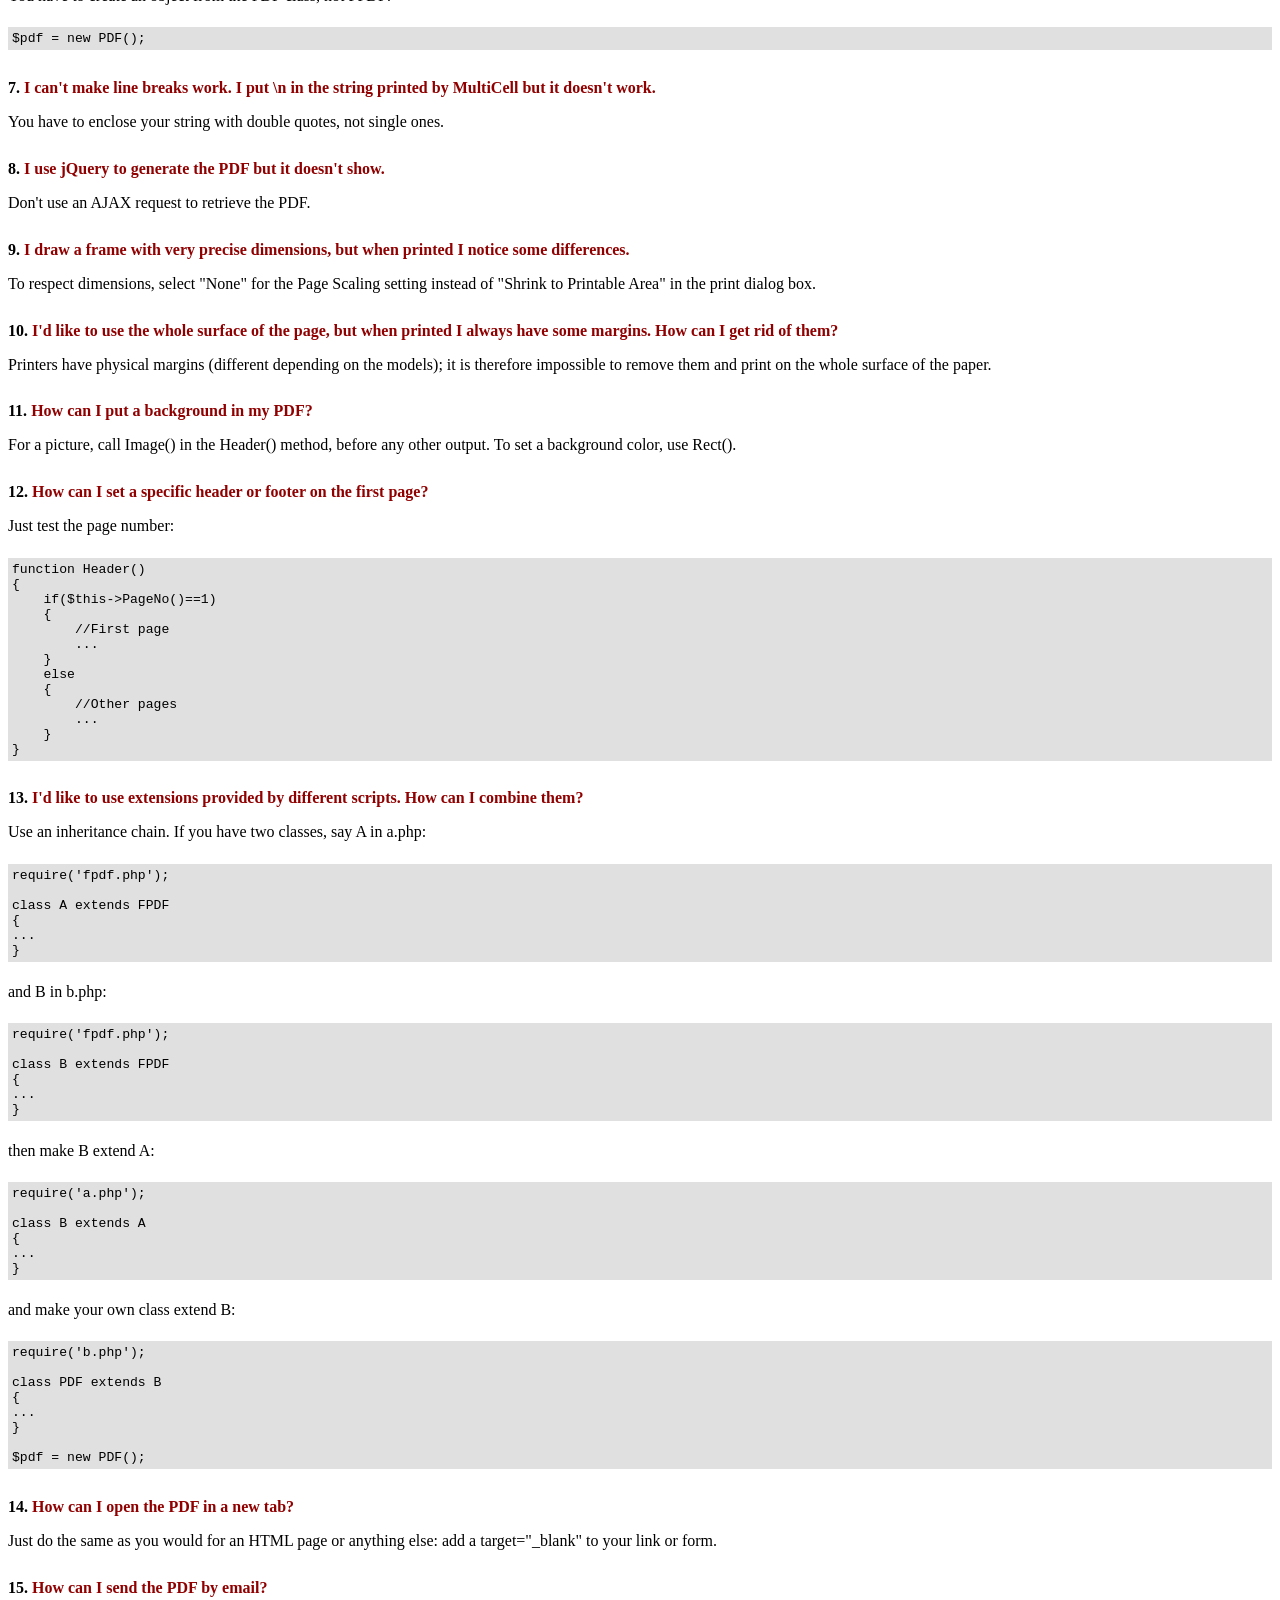
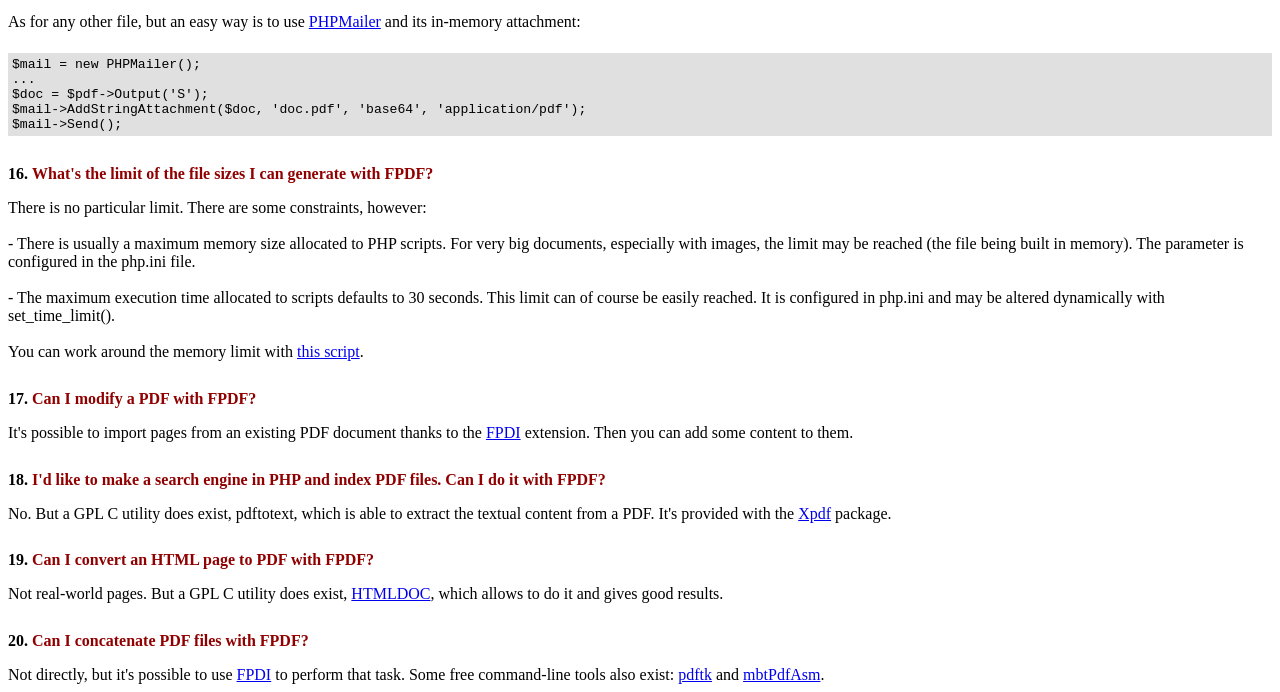
<file: Auth/Login/fpdf184/FAQ.htm>
<!DOCTYPE html PUBLIC "-//W3C//DTD HTML 4.01 Transitional//EN">
<html>
<head>
<meta http-equiv="Content-Type" content="text/html; charset=ISO-8859-1">
<title>FAQ</title>
<link type="text/css" rel="stylesheet" href="fpdf.css">
<style type="text/css">
ul {list-style-type:none; margin:0; padding:0}
ul#answers li {margin-top:1.8em}
.question {font-weight:bold; color:#900000}
</style>
</head>
<body>
<h1>FAQ</h1>
<ul>
<li><b>1.</b> <a href='#q1'>What's exactly the license of FPDF? Are there any usage restrictions?</a></li>
<li><b>2.</b> <a href='#q2'>I get the following error when I try to generate a PDF: Some data has already been output, can't send PDF file</a></li>
<li><b>3.</b> <a href='#q3'>Accented letters are replaced with some strange characters like é.</a></li>
<li><b>4.</b> <a href='#q4'>I try to display the Euro symbol but it doesn't work.</a></li>
<li><b>5.</b> <a href='#q5'>I try to display a variable in the Header method but nothing prints.</a></li>
<li><b>6.</b> <a href='#q6'>I have defined the Header and Footer methods in my PDF class but nothing shows.</a></li>
<li><b>7.</b> <a href='#q7'>I can't make line breaks work. I put \n in the string printed by MultiCell but it doesn't work.</a></li>
<li><b>8.</b> <a href='#q8'>I use jQuery to generate the PDF but it doesn't show.</a></li>
<li><b>9.</b> <a href='#q9'>I draw a frame with very precise dimensions, but when printed I notice some differences.</a></li>
<li><b>10.</b> <a href='#q10'>I'd like to use the whole surface of the page, but when printed I always have some margins. How can I get rid of them?</a></li>
<li><b>11.</b> <a href='#q11'>How can I put a background in my PDF?</a></li>
<li><b>12.</b> <a href='#q12'>How can I set a specific header or footer on the first page?</a></li>
<li><b>13.</b> <a href='#q13'>I'd like to use extensions provided by different scripts. How can I combine them?</a></li>
<li><b>14.</b> <a href='#q14'>How can I open the PDF in a new tab?</a></li>
<li><b>15.</b> <a href='#q15'>How can I send the PDF by email?</a></li>
<li><b>16.</b> <a href='#q16'>What's the limit of the file sizes I can generate with FPDF?</a></li>
<li><b>17.</b> <a href='#q17'>Can I modify a PDF with FPDF?</a></li>
<li><b>18.</b> <a href='#q18'>I'd like to make a search engine in PHP and index PDF files. Can I do it with FPDF?</a></li>
<li><b>19.</b> <a href='#q19'>Can I convert an HTML page to PDF with FPDF?</a></li>
<li><b>20.</b> <a href='#q20'>Can I concatenate PDF files with FPDF?</a></li>
</ul>

<ul id='answers'>
<li id='q1'>
<p><b>1.</b> <span class='question'>What's exactly the license of FPDF? Are there any usage restrictions?</span></p>
FPDF is released under a permissive license: there is no usage restriction. You may embed it
freely in your application (commercial or not), with or without modifications.
</li>

<li id='q2'>
<p><b>2.</b> <span class='question'>I get the following error when I try to generate a PDF: Some data has already been output, can't send PDF file</span></p>
You must send nothing to the browser except the PDF itself: no HTML, no space, no carriage return. A common
case is having extra blank at the end of an included script file.<br>
If you can't figure out where the problem comes from, this other message appearing just before will help you:<br>
<br>
<b>Warning:</b> Cannot modify header information - headers already sent by (output started at script.php:X)<br>
<br>
It means that script.php outputs something at line X. Go to that line and fix it.
In case the message doesn't show, check if PHP warnings are enabled. If they are not, enable them. If they are,
try adding this at the very beginning of your script:
<div class="doc-source">
<pre><code>ob_end_clean();</code></pre>
</div>
</li>

<li id='q3'>
<p><b>3.</b> <span class='question'>Accented letters are replaced with some strange characters like é.</span></p>
Don't use UTF-8 with the standard fonts; they expect text encoded in ISO-8859-1 or windows-1252.
You can use utf8_decode() to perform a conversion to ISO-8859-1:
<div class="doc-source">
<pre><code>$str = utf8_decode($str);</code></pre>
</div>
But some characters such as Euro won't be translated correctly. If the iconv extension is available, the
right way to do it is the following:
<div class="doc-source">
<pre><code>$str = iconv('UTF-8', 'windows-1252', $str);</code></pre>
</div>
In case you need characters outside windows-1252, take a look at tutorial #7 or
<a href="http://www.fpdf.org/?go=script&amp;id=92" target="_blank">tFPDF</a>.
</li>

<li id='q4'>
<p><b>4.</b> <span class='question'>I try to display the Euro symbol but it doesn't work.</span></p>
The standard fonts have the Euro character at position 128. You can define a constant like this
for convenience:
<div class="doc-source">
<pre><code>define('EURO', chr(128));</code></pre>
</div>
</li>

<li id='q5'>
<p><b>5.</b> <span class='question'>I try to display a variable in the Header method but nothing prints.</span></p>
You have to use the <code>global</code> keyword to access global variables, for example:
<div class="doc-source">
<pre><code>function Header()
{
    global $title;

    $this-&gt;SetFont('Arial', 'B', 15);
    $this-&gt;Cell(0, 10, $title, 1, 1, 'C');
}

$title = 'My title';</code></pre>
</div>
Alternatively, you can use an object property:
<div class="doc-source">
<pre><code>function Header()
{
    $this-&gt;SetFont('Arial', 'B', 15);
    $this-&gt;Cell(0, 10, $this-&gt;title, 1, 1, 'C');
}

$pdf-&gt;title = 'My title';</code></pre>
</div>
</li>

<li id='q6'>
<p><b>6.</b> <span class='question'>I have defined the Header and Footer methods in my PDF class but nothing shows.</span></p>
You have to create an object from the PDF class, not FPDF:
<div class="doc-source">
<pre><code>$pdf = new PDF();</code></pre>
</div>
</li>

<li id='q7'>
<p><b>7.</b> <span class='question'>I can't make line breaks work. I put \n in the string printed by MultiCell but it doesn't work.</span></p>
You have to enclose your string with double quotes, not single ones.
</li>

<li id='q8'>
<p><b>8.</b> <span class='question'>I use jQuery to generate the PDF but it doesn't show.</span></p>
Don't use an AJAX request to retrieve the PDF.
</li>

<li id='q9'>
<p><b>9.</b> <span class='question'>I draw a frame with very precise dimensions, but when printed I notice some differences.</span></p>
To respect dimensions, select "None" for the Page Scaling setting instead of "Shrink to Printable Area" in the print dialog box.
</li>

<li id='q10'>
<p><b>10.</b> <span class='question'>I'd like to use the whole surface of the page, but when printed I always have some margins. How can I get rid of them?</span></p>
Printers have physical margins (different depending on the models); it is therefore impossible to remove
them and print on the whole surface of the paper.
</li>

<li id='q11'>
<p><b>11.</b> <span class='question'>How can I put a background in my PDF?</span></p>
For a picture, call Image() in the Header() method, before any other output. To set a background color, use Rect().
</li>

<li id='q12'>
<p><b>12.</b> <span class='question'>How can I set a specific header or footer on the first page?</span></p>
Just test the page number:
<div class="doc-source">
<pre><code>function Header()
{
    if($this-&gt;PageNo()==1)
    {
        //First page
        ...
    }
    else
    {
        //Other pages
        ...
    }
}</code></pre>
</div>
</li>

<li id='q13'>
<p><b>13.</b> <span class='question'>I'd like to use extensions provided by different scripts. How can I combine them?</span></p>
Use an inheritance chain. If you have two classes, say A in a.php:
<div class="doc-source">
<pre><code>require('fpdf.php');

class A extends FPDF
{
...
}</code></pre>
</div>
and B in b.php:
<div class="doc-source">
<pre><code>require('fpdf.php');

class B extends FPDF
{
...
}</code></pre>
</div>
then make B extend A:
<div class="doc-source">
<pre><code>require('a.php');

class B extends A
{
...
}</code></pre>
</div>
and make your own class extend B:
<div class="doc-source">
<pre><code>require('b.php');

class PDF extends B
{
...
}

$pdf = new PDF();</code></pre>
</div>
</li>

<li id='q14'>
<p><b>14.</b> <span class='question'>How can I open the PDF in a new tab?</span></p>
Just do the same as you would for an HTML page or anything else: add a target="_blank" to your link or form.
</li>

<li id='q15'>
<p><b>15.</b> <span class='question'>How can I send the PDF by email?</span></p>
As for any other file, but an easy way is to use <a href="https://github.com/PHPMailer/PHPMailer" target="_blank">PHPMailer</a> and
its in-memory attachment:
<div class="doc-source">
<pre><code>$mail = new PHPMailer();
...
$doc = $pdf-&gt;Output('S');
$mail-&gt;AddStringAttachment($doc, 'doc.pdf', 'base64', 'application/pdf');
$mail-&gt;Send();</code></pre>
</div>
</li>

<li id='q16'>
<p><b>16.</b> <span class='question'>What's the limit of the file sizes I can generate with FPDF?</span></p>
There is no particular limit. There are some constraints, however:
<br>
<br>
- There is usually a maximum memory size allocated to PHP scripts. For very big documents,
especially with images, the limit may be reached (the file being built in memory). The
parameter is configured in the php.ini file.
<br>
<br>
- The maximum execution time allocated to scripts defaults to 30 seconds. This limit can of course
be easily reached. It is configured in php.ini and may be altered dynamically with set_time_limit().
<br>
<br>
You can work around the memory limit with <a href="http://www.fpdf.org/?go=script&amp;id=76" target="_blank">this script</a>.
</li>

<li id='q17'>
<p><b>17.</b> <span class='question'>Can I modify a PDF with FPDF?</span></p>
It's possible to import pages from an existing PDF document thanks to the
<a href="https://www.setasign.com/products/fpdi/about/" target="_blank">FPDI</a> extension.
Then you can add some content to them.
</li>

<li id='q18'>
<p><b>18.</b> <span class='question'>I'd like to make a search engine in PHP and index PDF files. Can I do it with FPDF?</span></p>
No. But a GPL C utility does exist, pdftotext, which is able to extract the textual content from a PDF.
It's provided with the <a href="https://www.xpdfreader.com" target="_blank">Xpdf</a> package.
</li>

<li id='q19'>
<p><b>19.</b> <span class='question'>Can I convert an HTML page to PDF with FPDF?</span></p>
Not real-world pages. But a GPL C utility does exist, <a href="https://www.msweet.org/htmldoc/" target="_blank">HTMLDOC</a>,
which allows to do it and gives good results.
</li>

<li id='q20'>
<p><b>20.</b> <span class='question'>Can I concatenate PDF files with FPDF?</span></p>
Not directly, but it's possible to use <a href="https://www.setasign.com/products/fpdi/demos/concatenate-fake/" target="_blank">FPDI</a>
to perform that task. Some free command-line tools also exist:
<a href="https://www.pdflabs.com/tools/pdftk-the-pdf-toolkit/" target="_blank">pdftk</a> and
<a href="http://thierry.schmit.free.fr/spip/spip.php?article15" target="_blank">mbtPdfAsm</a>.
</li>
</ul>
</body>
</html>
</file>
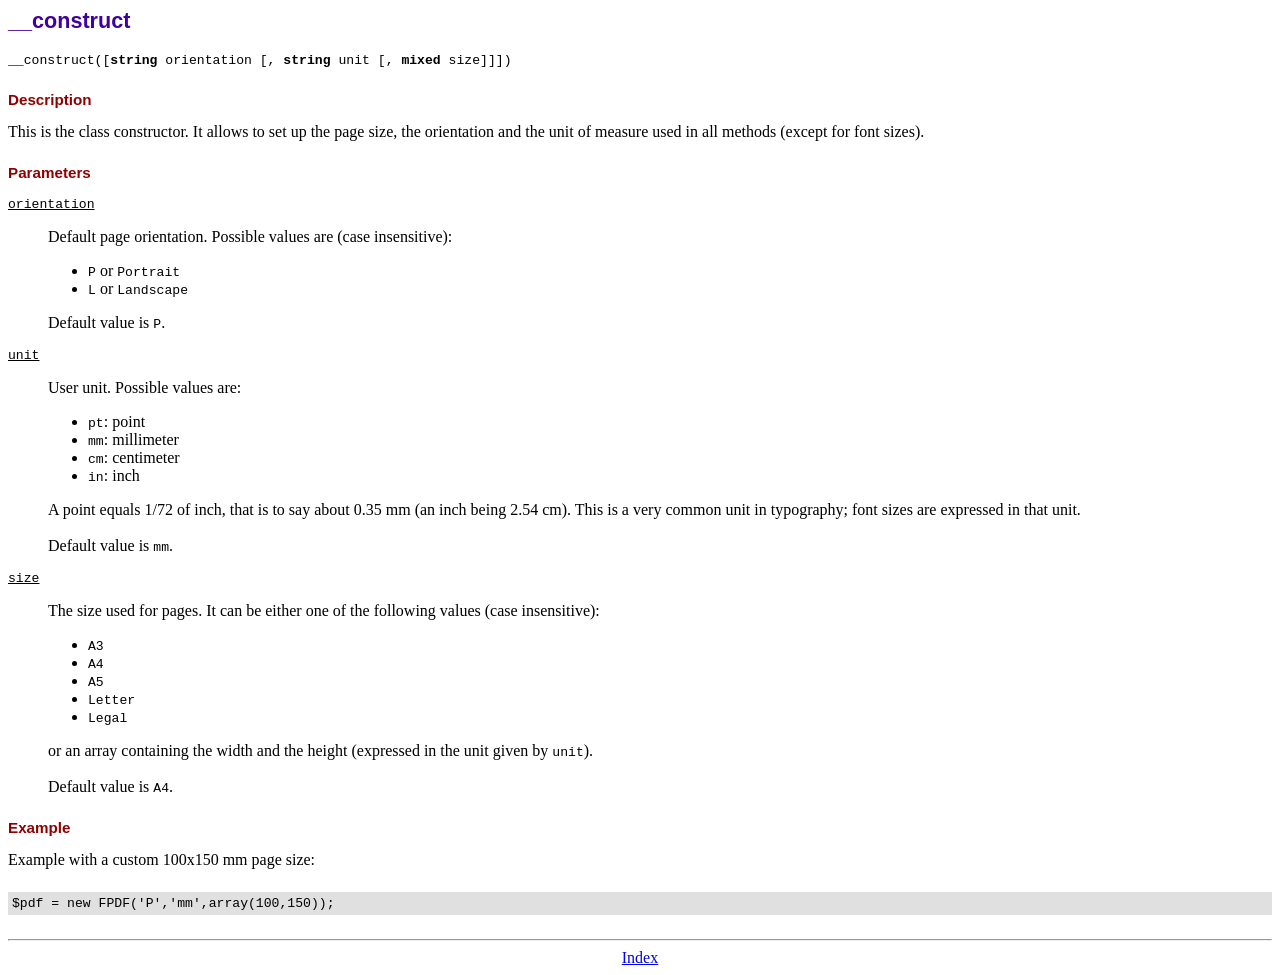
<file: Auth/Login/fpdf184/doc/__construct.htm>
<!DOCTYPE html PUBLIC "-//W3C//DTD HTML 4.01 Transitional//EN">
<html>
<head>
<meta http-equiv="Content-Type" content="text/html; charset=ISO-8859-1">
<title>__construct</title>
<link type="text/css" rel="stylesheet" href="../fpdf.css">
</head>
<body>
<h1>__construct</h1>
<code>__construct([<b>string</b> orientation [, <b>string</b> unit [, <b>mixed</b> size]]])</code>
<h2>Description</h2>
This is the class constructor. It allows to set up the page size, the orientation and the
unit of measure used in all methods (except for font sizes).
<h2>Parameters</h2>
<dl class="param">
<dt><code>orientation</code></dt>
<dd>
Default page orientation. Possible values are (case insensitive):
<ul>
<li><code>P</code> or <code>Portrait</code></li>
<li><code>L</code> or <code>Landscape</code></li>
</ul>
Default value is <code>P</code>.
</dd>
<dt><code>unit</code></dt>
<dd>
User unit. Possible values are:
<ul>
<li><code>pt</code>: point</li>
<li><code>mm</code>: millimeter</li>
<li><code>cm</code>: centimeter</li>
<li><code>in</code>: inch</li>
</ul>
A point equals 1/72 of inch, that is to say about 0.35 mm (an inch being 2.54 cm). This
is a very common unit in typography; font sizes are expressed in that unit.
<br>
<br>
Default value is <code>mm</code>.
</dd>
<dt><code>size</code></dt>
<dd>
The size used for pages. It can be either one of the following values (case insensitive):
<ul>
<li><code>A3</code></li>
<li><code>A4</code></li>
<li><code>A5</code></li>
<li><code>Letter</code></li>
<li><code>Legal</code></li>
</ul>
or an array containing the width and the height (expressed in the unit given by <code>unit</code>).<br>
<br>
Default value is <code>A4</code>.
</dd>
</dl>
<h2>Example</h2>
Example with a custom 100x150 mm page size:
<div class="doc-source">
<pre><code>$pdf = new FPDF('P','mm',array(100,150));</code></pre>
</div>
<hr style="margin-top:1.5em">
<div style="text-align:center"><a href="index.htm">Index</a></div>
</body>
</html>
</file>
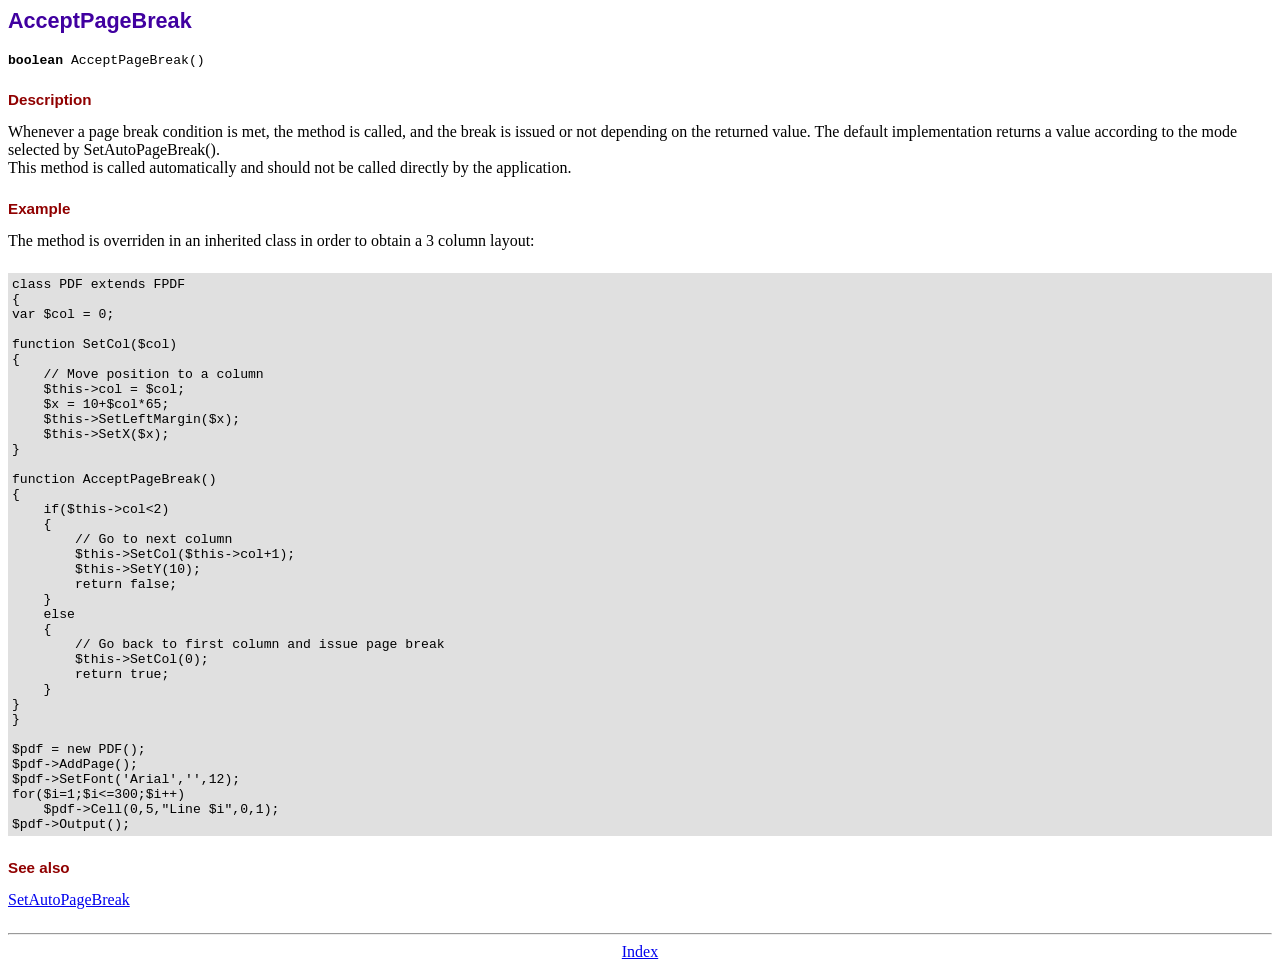
<file: Auth/Login/fpdf184/doc/acceptpagebreak.htm>
<!DOCTYPE html PUBLIC "-//W3C//DTD HTML 4.01 Transitional//EN">
<html>
<head>
<meta http-equiv="Content-Type" content="text/html; charset=ISO-8859-1">
<title>AcceptPageBreak</title>
<link type="text/css" rel="stylesheet" href="../fpdf.css">
</head>
<body>
<h1>AcceptPageBreak</h1>
<code><b>boolean</b> AcceptPageBreak()</code>
<h2>Description</h2>
Whenever a page break condition is met, the method is called, and the break is issued or not
depending on the returned value. The default implementation returns a value according to the
mode selected by SetAutoPageBreak().
<br>
This method is called automatically and should not be called directly by the application.
<h2>Example</h2>
The method is overriden in an inherited class in order to obtain a 3 column layout:
<div class="doc-source">
<pre><code>class PDF extends FPDF
{
var $col = 0;

function SetCol($col)
{
    // Move position to a column
    $this-&gt;col = $col;
    $x = 10+$col*65;
    $this-&gt;SetLeftMargin($x);
    $this-&gt;SetX($x);
}

function AcceptPageBreak()
{
    if($this-&gt;col&lt;2)
    {
        // Go to next column
        $this-&gt;SetCol($this-&gt;col+1);
        $this-&gt;SetY(10);
        return false;
    }
    else
    {
        // Go back to first column and issue page break
        $this-&gt;SetCol(0);
        return true;
    }
}
}

$pdf = new PDF();
$pdf-&gt;AddPage();
$pdf-&gt;SetFont('Arial','',12);
for($i=1;$i&lt;=300;$i++)
    $pdf-&gt;Cell(0,5,"Line $i",0,1);
$pdf-&gt;Output();</code></pre>
</div>
<h2>See also</h2>
<a href="setautopagebreak.htm">SetAutoPageBreak</a>
<hr style="margin-top:1.5em">
<div style="text-align:center"><a href="index.htm">Index</a></div>
</body>
</html>
</file>
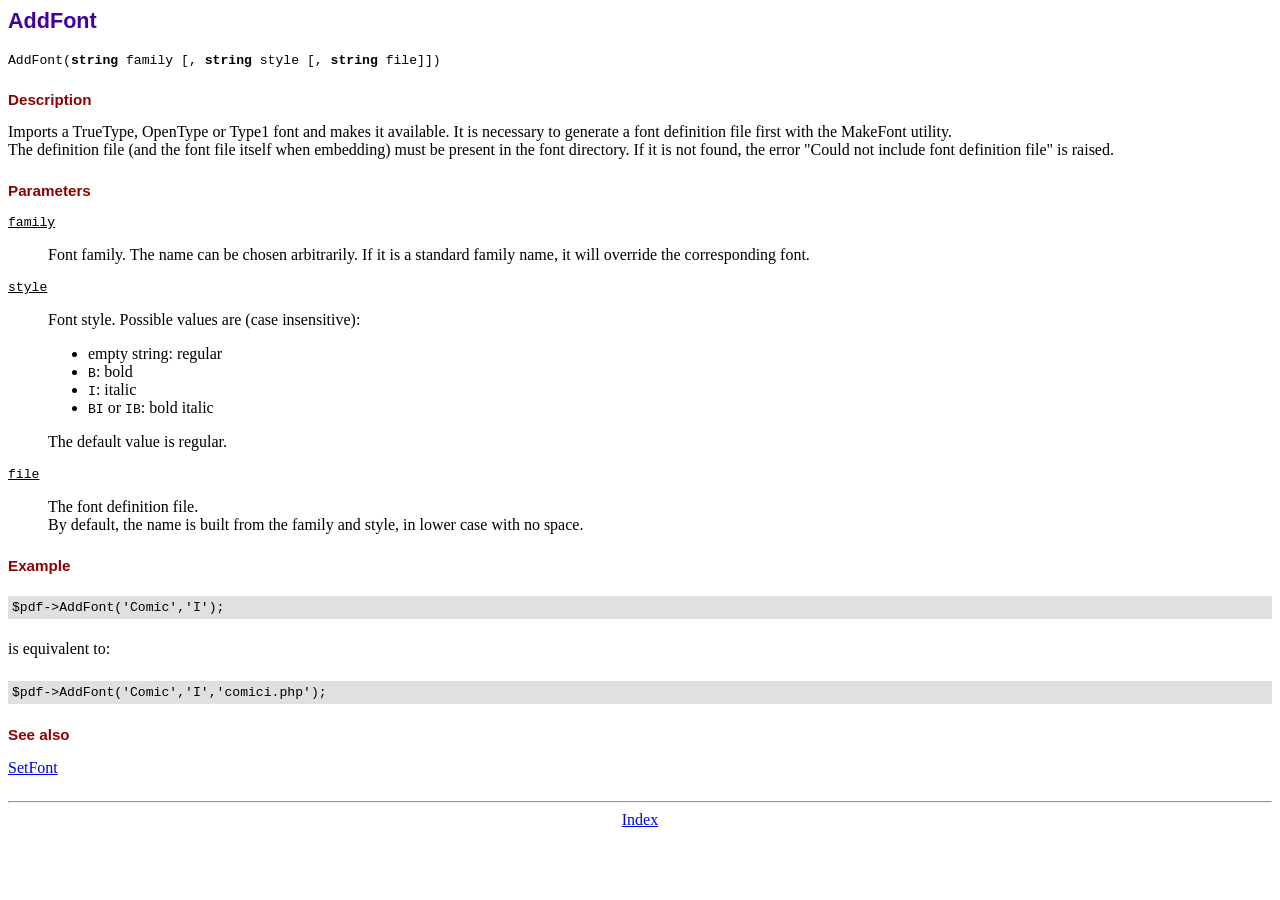
<file: Auth/Login/fpdf184/doc/addfont.htm>
<!DOCTYPE html PUBLIC "-//W3C//DTD HTML 4.01 Transitional//EN">
<html>
<head>
<meta http-equiv="Content-Type" content="text/html; charset=ISO-8859-1">
<title>AddFont</title>
<link type="text/css" rel="stylesheet" href="../fpdf.css">
</head>
<body>
<h1>AddFont</h1>
<code>AddFont(<b>string</b> family [, <b>string</b> style [, <b>string</b> file]])</code>
<h2>Description</h2>
Imports a TrueType, OpenType or Type1 font and makes it available. It is necessary to generate a font
definition file first with the MakeFont utility.
<br>
The definition file (and the font file itself when embedding) must be present in the font directory.
If it is not found, the error "Could not include font definition file" is raised.
<h2>Parameters</h2>
<dl class="param">
<dt><code>family</code></dt>
<dd>
Font family. The name can be chosen arbitrarily. If it is a standard family name, it will
override the corresponding font.
</dd>
<dt><code>style</code></dt>
<dd>
Font style. Possible values are (case insensitive):
<ul>
<li>empty string: regular</li>
<li><code>B</code>: bold</li>
<li><code>I</code>: italic</li>
<li><code>BI</code> or <code>IB</code>: bold italic</li>
</ul>
The default value is regular.
</dd>
<dt><code>file</code></dt>
<dd>
The font definition file.
<br>
By default, the name is built from the family and style, in lower case with no space.
</dd>
</dl>
<h2>Example</h2>
<div class="doc-source">
<pre><code>$pdf-&gt;AddFont('Comic','I');</code></pre>
</div>
is equivalent to:
<div class="doc-source">
<pre><code>$pdf-&gt;AddFont('Comic','I','comici.php');</code></pre>
</div>
<h2>See also</h2>
<a href="setfont.htm">SetFont</a>
<hr style="margin-top:1.5em">
<div style="text-align:center"><a href="index.htm">Index</a></div>
</body>
</html>
</file>
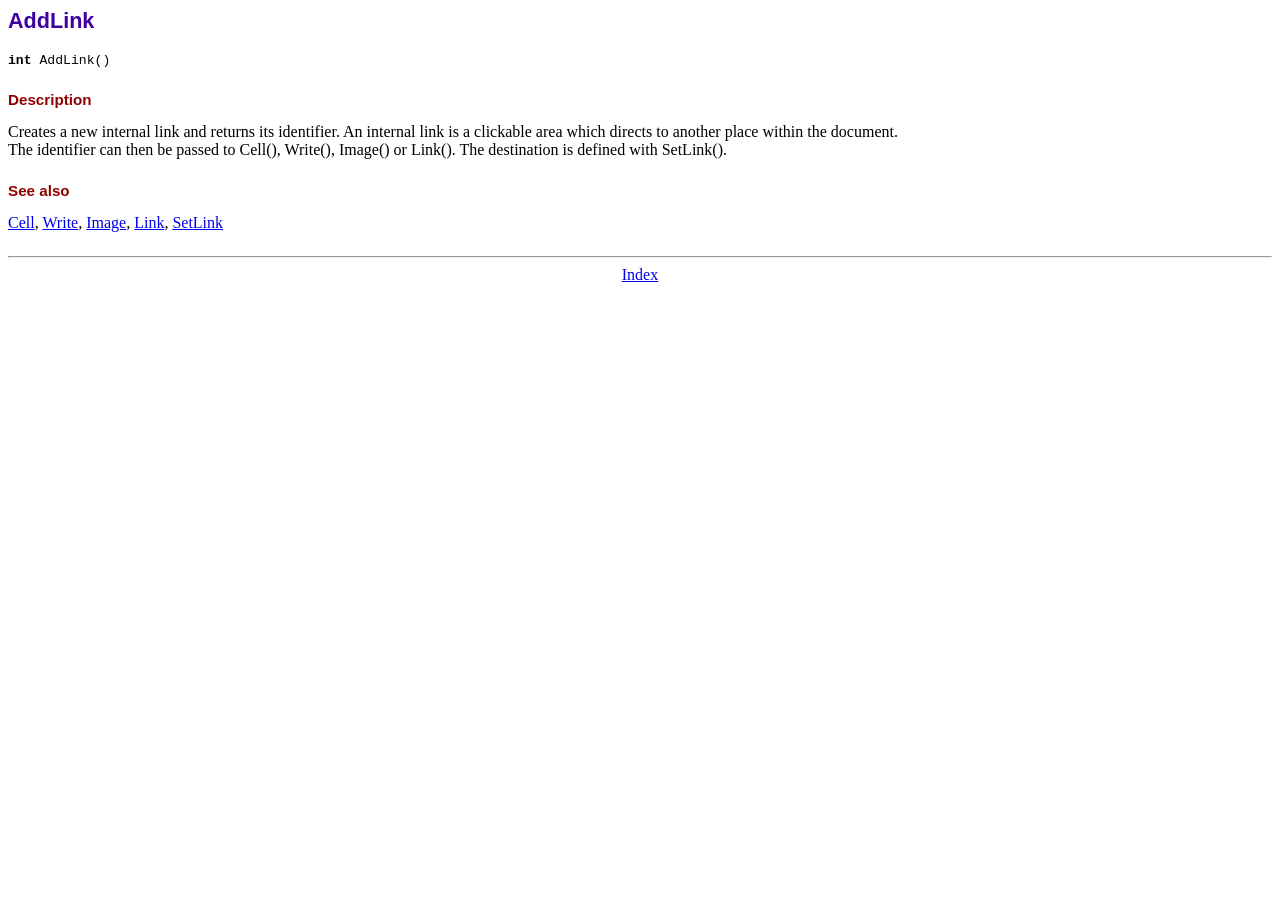
<file: Auth/Login/fpdf184/doc/addlink.htm>
<!DOCTYPE html PUBLIC "-//W3C//DTD HTML 4.01 Transitional//EN">
<html>
<head>
<meta http-equiv="Content-Type" content="text/html; charset=ISO-8859-1">
<title>AddLink</title>
<link type="text/css" rel="stylesheet" href="../fpdf.css">
</head>
<body>
<h1>AddLink</h1>
<code><b>int</b> AddLink()</code>
<h2>Description</h2>
Creates a new internal link and returns its identifier. An internal link is a clickable area
which directs to another place within the document.
<br>
The identifier can then be passed to Cell(), Write(), Image() or Link(). The destination is
defined with SetLink().
<h2>See also</h2>
<a href="cell.htm">Cell</a>,
<a href="write.htm">Write</a>,
<a href="image.htm">Image</a>,
<a href="link.htm">Link</a>,
<a href="setlink.htm">SetLink</a>
<hr style="margin-top:1.5em">
<div style="text-align:center"><a href="index.htm">Index</a></div>
</body>
</html>
</file>
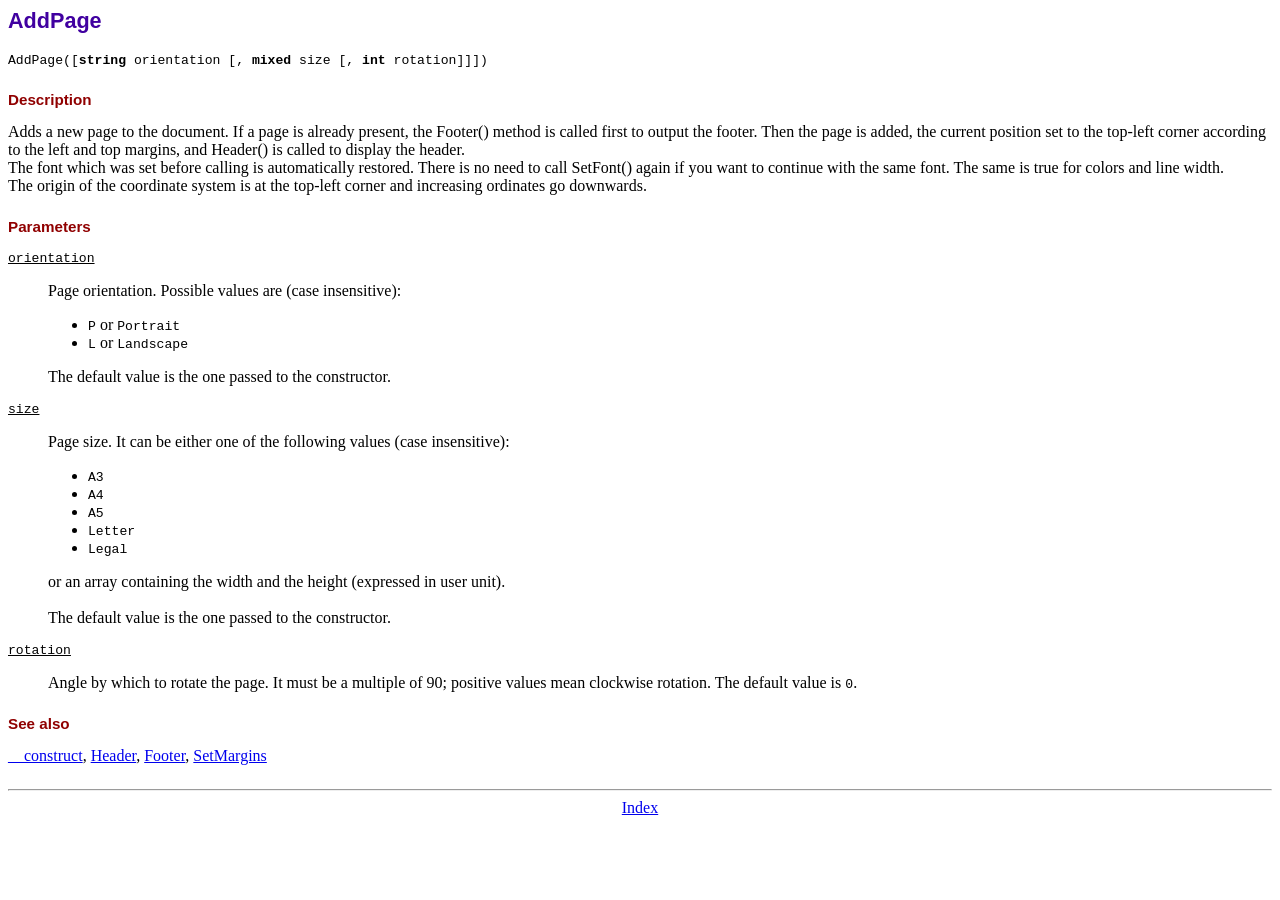
<file: Auth/Login/fpdf184/doc/addpage.htm>
<!DOCTYPE html PUBLIC "-//W3C//DTD HTML 4.01 Transitional//EN">
<html>
<head>
<meta http-equiv="Content-Type" content="text/html; charset=ISO-8859-1">
<title>AddPage</title>
<link type="text/css" rel="stylesheet" href="../fpdf.css">
</head>
<body>
<h1>AddPage</h1>
<code>AddPage([<b>string</b> orientation [, <b>mixed</b> size [, <b>int</b> rotation]]])</code>
<h2>Description</h2>
Adds a new page to the document. If a page is already present, the Footer() method is called
first to output the footer. Then the page is added, the current position set to the top-left
corner according to the left and top margins, and Header() is called to display the header.
<br>
The font which was set before calling is automatically restored. There is no need to call
SetFont() again if you want to continue with the same font. The same is true for colors and
line width.
<br>
The origin of the coordinate system is at the top-left corner and increasing ordinates go
downwards.
<h2>Parameters</h2>
<dl class="param">
<dt><code>orientation</code></dt>
<dd>
Page orientation. Possible values are (case insensitive):
<ul>
<li><code>P</code> or <code>Portrait</code></li>
<li><code>L</code> or <code>Landscape</code></li>
</ul>
The default value is the one passed to the constructor.
</dd>
<dt><code>size</code></dt>
<dd>
Page size. It can be either one of the following values (case insensitive):
<ul>
<li><code>A3</code></li>
<li><code>A4</code></li>
<li><code>A5</code></li>
<li><code>Letter</code></li>
<li><code>Legal</code></li>
</ul>
or an array containing the width and the height (expressed in user unit).<br>
<br>
The default value is the one passed to the constructor.
</dd>
<dt><code>rotation</code></dt>
<dd>
Angle by which to rotate the page. It must be a multiple of 90; positive values
mean clockwise rotation. The default value is <code>0</code>.
</dd>
</dl>
<h2>See also</h2>
<a href="__construct.htm">__construct</a>,
<a href="header.htm">Header</a>,
<a href="footer.htm">Footer</a>,
<a href="setmargins.htm">SetMargins</a>
<hr style="margin-top:1.5em">
<div style="text-align:center"><a href="index.htm">Index</a></div>
</body>
</html>
</file>
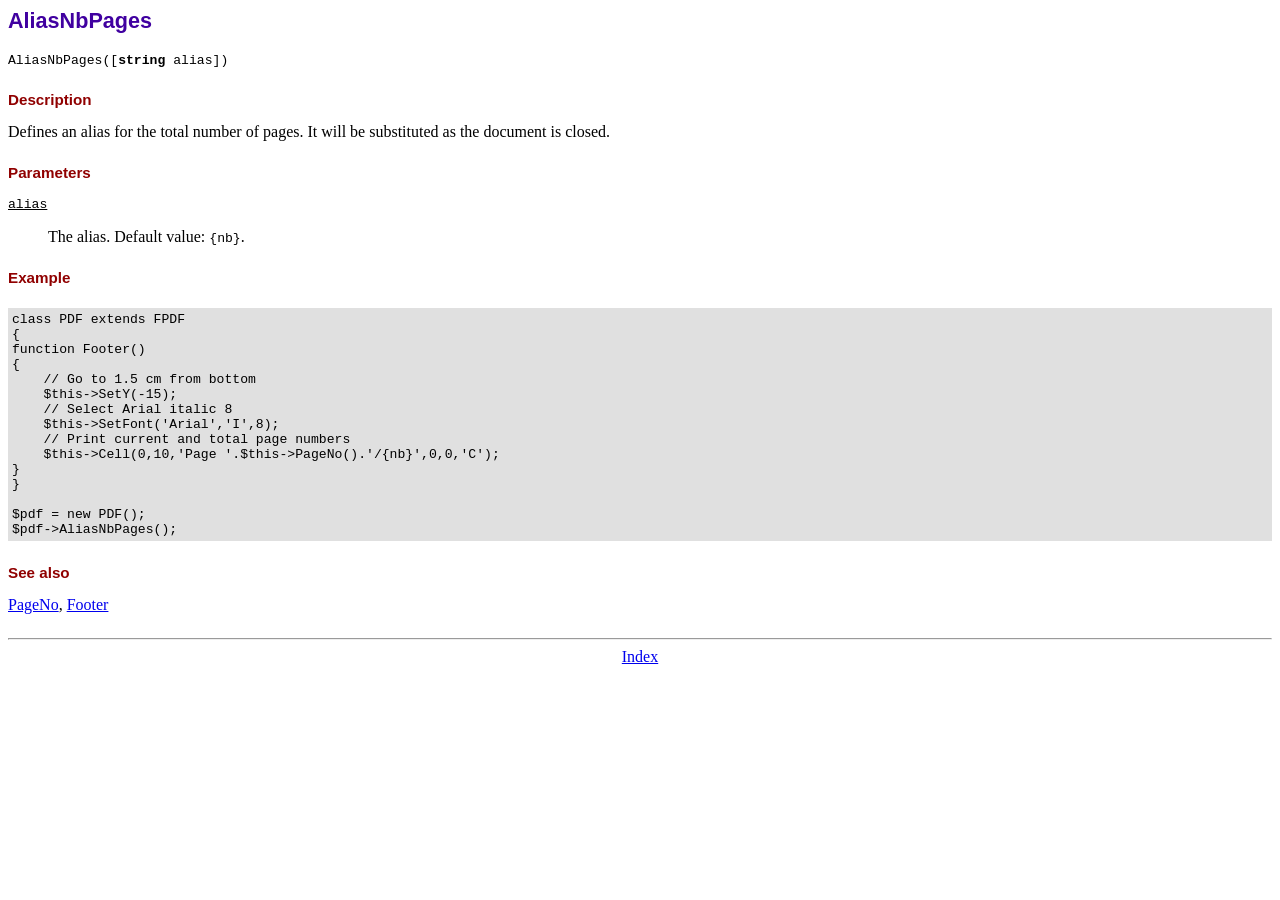
<file: Auth/Login/fpdf184/doc/aliasnbpages.htm>
<!DOCTYPE html PUBLIC "-//W3C//DTD HTML 4.01 Transitional//EN">
<html>
<head>
<meta http-equiv="Content-Type" content="text/html; charset=ISO-8859-1">
<title>AliasNbPages</title>
<link type="text/css" rel="stylesheet" href="../fpdf.css">
</head>
<body>
<h1>AliasNbPages</h1>
<code>AliasNbPages([<b>string</b> alias])</code>
<h2>Description</h2>
Defines an alias for the total number of pages. It will be substituted as the document is
closed.
<h2>Parameters</h2>
<dl class="param">
<dt><code>alias</code></dt>
<dd>
The alias. Default value: <code>{nb}</code>.
</dd>
</dl>
<h2>Example</h2>
<div class="doc-source">
<pre><code>class PDF extends FPDF
{
function Footer()
{
    // Go to 1.5 cm from bottom
    $this-&gt;SetY(-15);
    // Select Arial italic 8
    $this-&gt;SetFont('Arial','I',8);
    // Print current and total page numbers
    $this-&gt;Cell(0,10,'Page '.$this-&gt;PageNo().'/{nb}',0,0,'C');
}
}

$pdf = new PDF();
$pdf-&gt;AliasNbPages();</code></pre>
</div>
<h2>See also</h2>
<a href="pageno.htm">PageNo</a>,
<a href="footer.htm">Footer</a>
<hr style="margin-top:1.5em">
<div style="text-align:center"><a href="index.htm">Index</a></div>
</body>
</html>
</file>
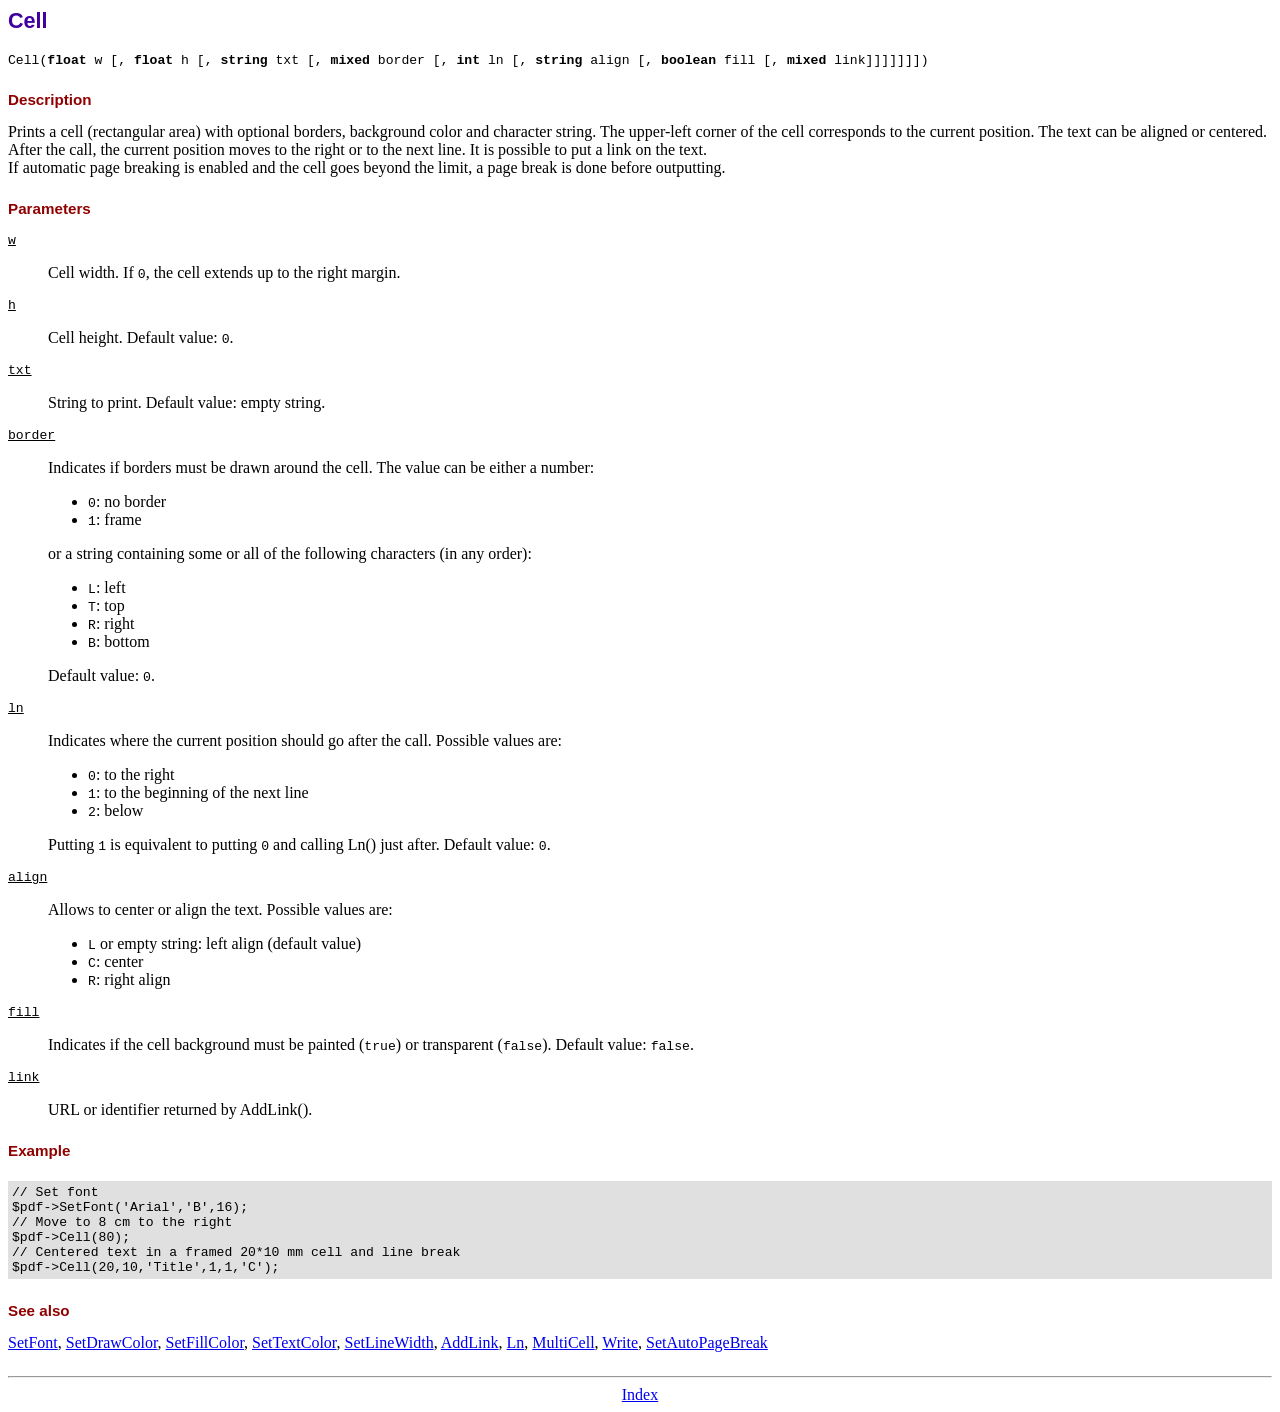
<file: Auth/Login/fpdf184/doc/cell.htm>
<!DOCTYPE html PUBLIC "-//W3C//DTD HTML 4.01 Transitional//EN">
<html>
<head>
<meta http-equiv="Content-Type" content="text/html; charset=ISO-8859-1">
<title>Cell</title>
<link type="text/css" rel="stylesheet" href="../fpdf.css">
</head>
<body>
<h1>Cell</h1>
<code>Cell(<b>float</b> w [, <b>float</b> h [, <b>string</b> txt [, <b>mixed</b> border [, <b>int</b> ln [, <b>string</b> align [, <b>boolean</b> fill [, <b>mixed</b> link]]]]]]])</code>
<h2>Description</h2>
Prints a cell (rectangular area) with optional borders, background color and character string.
The upper-left corner of the cell corresponds to the current position. The text can be aligned
or centered. After the call, the current position moves to the right or to the next line. It is
possible to put a link on the text.
<br>
If automatic page breaking is enabled and the cell goes beyond the limit, a page break is
done before outputting.
<h2>Parameters</h2>
<dl class="param">
<dt><code>w</code></dt>
<dd>
Cell width. If <code>0</code>, the cell extends up to the right margin.
</dd>
<dt><code>h</code></dt>
<dd>
Cell height.
Default value: <code>0</code>.
</dd>
<dt><code>txt</code></dt>
<dd>
String to print.
Default value: empty string.
</dd>
<dt><code>border</code></dt>
<dd>
Indicates if borders must be drawn around the cell. The value can be either a number:
<ul>
<li><code>0</code>: no border</li>
<li><code>1</code>: frame</li>
</ul>
or a string containing some or all of the following characters (in any order):
<ul>
<li><code>L</code>: left</li>
<li><code>T</code>: top</li>
<li><code>R</code>: right</li>
<li><code>B</code>: bottom</li>
</ul>
Default value: <code>0</code>.
</dd>
<dt><code>ln</code></dt>
<dd>
Indicates where the current position should go after the call. Possible values are:
<ul>
<li><code>0</code>: to the right</li>
<li><code>1</code>: to the beginning of the next line</li>
<li><code>2</code>: below</li>
</ul>
Putting <code>1</code> is equivalent to putting <code>0</code> and calling Ln() just after.
Default value: <code>0</code>.
</dd>
<dt><code>align</code></dt>
<dd>
Allows to center or align the text. Possible values are:
<ul>
<li><code>L</code> or empty string: left align (default value)</li>
<li><code>C</code>: center</li>
<li><code>R</code>: right align</li>
</ul>
</dd>
<dt><code>fill</code></dt>
<dd>
Indicates if the cell background must be painted (<code>true</code>) or transparent (<code>false</code>).
Default value: <code>false</code>.
</dd>
<dt><code>link</code></dt>
<dd>
URL or identifier returned by AddLink().
</dd>
</dl>
<h2>Example</h2>
<div class="doc-source">
<pre><code>// Set font
$pdf-&gt;SetFont('Arial','B',16);
// Move to 8 cm to the right
$pdf-&gt;Cell(80);
// Centered text in a framed 20*10 mm cell and line break
$pdf-&gt;Cell(20,10,'Title',1,1,'C');</code></pre>
</div>
<h2>See also</h2>
<a href="setfont.htm">SetFont</a>,
<a href="setdrawcolor.htm">SetDrawColor</a>,
<a href="setfillcolor.htm">SetFillColor</a>,
<a href="settextcolor.htm">SetTextColor</a>,
<a href="setlinewidth.htm">SetLineWidth</a>,
<a href="addlink.htm">AddLink</a>,
<a href="ln.htm">Ln</a>,
<a href="multicell.htm">MultiCell</a>,
<a href="write.htm">Write</a>,
<a href="setautopagebreak.htm">SetAutoPageBreak</a>
<hr style="margin-top:1.5em">
<div style="text-align:center"><a href="index.htm">Index</a></div>
</body>
</html>
</file>
<file: Articles/style.css>
@import url('https://fonts.googleapis.com/css2?family=Assistant:wght@300&display=swap');

* {
    margin: 0;
    padding: 0;
    box-sizing: border-box;
    font-family: 'Assistant', sans-serif;
    letter-spacing: 1.1px;
    font-weight: bold;
}

:root {
    --brdr: #e1e1e1;
    --theme: #7336e6;
    --themeFont: #393939;
    --descrp: #524c4c;
    --close: rgb(255, 44, 44);
}


.required-mark{
    color: var(--close);
    margin-left: 5px;
    font-size: 18px; 
}


/* Scroll bar by default styling ---> */
::-webkit-scrollbar {
    width: 5px;
}

::-webkit-scrollbar-thumb {
    background: #888;
}

::-webkit-scrollbar-thumb:hover {
    background: #555;
}

/* some common styling */
.highlight-txt {
    color: var(--theme);
}

.nav-top-wrap {
    width: 100vw;
    height: 8vh;
    padding: 0 15px;

    display: flex;
    align-items: center;
    justify-content: space-between;
    border-bottom: 1px solid var(--brdr);
    box-shadow: 0 0 2px var(--brdr);
}

/* article wrapper */
.article-dtls-wrap{
    width: 150px;
    height: 100%;

    display: flex;
    align-items: center;
    justify-content: space-between;
}

/* nav profile view part */
.nav-top-wrap .profile-wrapper {
    width: 100px;
    height: 70%;
    border: 1px solid var(--brdr);
    border-radius: 5px;
    display: flex;
    align-items: center;
    justify-content: center;
    padding: 0 5px;
}

.nav-top-wrap .profile-wrapper img {
    border-radius: 50%;
    width: 25px;
    height: 25px;
    object-fit: fill;
    margin-right: 8px;
}

.nav-top-wrap .profile-wrapper .user-dtls {
    width: 50px;
    display: inline-block;
    overflow: hidden;
    text-overflow: ellipsis;
    font-size: 13px;
    white-space: nowrap;
    text-transform: capitalize;
    color: var(--themeFont);
}

/* main article styling */
.main-article-create-wrap{
    width: 100vw;
    height: 90vh;
    padding: 15px;

    display: flex;
    flex-direction: column;
    align-items: center;
    justify-content: space-between;
    margin-top: 8px;
}
.main-article-create-wrap .top-directory-wrap{
    width: 100%;
    height: 5%;
    font-size: 14px;
    padding: 0 15px;
}
.main-article-create-wrap .top-directory-wrap p a{
    text-decoration: none;
    color: var(--theme)
}

.main-article-create-wrap .title-article-wrap{
    width: 100%;
    height: 10%;
    padding: 0 15px;
    font-size: 14px;
    display: flex;
    align-items: center;
    justify-content: space-between;
    margin: 5px 0;
    color: var(--themeFont);
    margin: 10px 0;
    padding-bottom: 10px;
}
.main-article-create-wrap .title-article-wrap .validation-articlepage{
    font-size: 13px;
    color: var(--close);
    letter-spacing: 1.3px;
    display: none;
}
.main-article-create-wrap .title-article-wrap .show-validation-articlepage{
    display: block;
    animation-name: error-highlight;
    animation-timing-function: ease;
    animation-duration: 1s;
    animation-iteration-count: infinite;
    animation-direction: alternate-reverse;
}
@keyframes error-highlight{
    from{
        color: var(--close);
    }to{
        color: rgb(254, 196, 88);
    }
}
.wrapper-top-ttle p{
    font-size: 15px;
}
.wrapper-top-ttle .article-ttl-inpt i{
    margin-left: 2px;
    font-size: 15px;
}
.wrapper-top-ttle .article-ttl-inpt{
    width: 300px;
    margin-top: 5px;
    display: flex;
    align-items: center;
    justify-content: space-between;
}
.wrapper-top-ttle .article-ttl-inpt input{
    width: 93%;
    border: none;
    outline: none;
    padding: 3px 5px;
    border-bottom: 1px solid var(--brdr);
}
.main-article-create-wrap .title-article-wrap button{
    border: none;
    outline: none;
    padding: 5px 15px;
    background-color: transparent;
    color: var(--theme);
    border: 1px solid var(--brdr);
    border-radius: 5px;
    box-shadow: 1px 1px 1px var(--brdr);
    cursor: pointer;
}
.main-article-create-wrap .title-article-wrap button:hover{
    box-shadow:inset 1px 1px 1px var(--brdr);
}

.main-article-create-wrap .main-article-section{
    width: 100%;
    height: 85%;
    display: flex;
    align-items: center;
    justify-content: space-between;
    padding: 0 15px;
}
.main-article-section .left-main-article{
    width: 73%;
    height: 100%;
    display: flex;
    flex-direction: column;
    align-items: flex-start;
    justify-content: space-between;
    border-right: 1px solid var(--brdr);
}
.main-article-section .left-main-article h3, .wrapper-top-ttle p{
    font-size: 15px;
    color: var(--theme);
}
.main-article-section .left-main-article h3 i, .wrapper-top-ttle p i{
    color: var(--themeFont)
}
.main-article-section .left-main-article textarea{
    width: 95%;
    height: 93%;
    resize: none;
    border: 1px solid var(--brdr);
    border-radius: 5px;
    outline: none;
    padding: 10px;
    letter-spacing: 1.5px;
}
.main-article-section .rght-main-article{
    width: 25%;
    height: 100%;
    display: flex;
    flex-direction: column;
    align-items: flex-start;
    justify-content: space-between;
}
.main-article-section .rght-main-article> fieldset{
    width: 100%;
    height: 30%;
    padding: 6px 10px;
    border: 1px solid var(--brdr);
    border-radius: 5px;
    border-left: 3px solid var(--theme);
}
.main-article-section .rght-main-article> fieldset legend{
    padding: 0 8px;
    margin: 0 3px;
    font-size: 14px;
    color: var(--theme);
}
.main-article-section .rght-main-article> fieldset p{
    font-size: 13px;
    color: var(--themeFont);
}

.abstraction-sec textarea{
    width: 100%;
    height: 80%;
    border-radius: 5px;
    outline: none;
    border: 1px solid var(--brdr);
    resize: none;
    margin-top: 5px;
    padding: 5px;
    font-size: 12px;
    color: var(--themeFont);
    letter-spacing: 1.2px;
}

.main-article-section .rght-main-article .document-sec{
    padding: 6px 15px;
    display: flex;
    flex-direction: column;
    align-items: center;
    justify-content: space-evenly;
}
input::file-selector-button {
    padding: 5px 10px;
    border-radius: 5px;
    outline: none;
    border: 1px solid var(--brdr);
    background-color: transparent;
    font-size: 12px;
    box-shadow: 1px 1px 1px var(--brdr);
    cursor: pointer;
    margin-left: 35px;
    font-family: 'Assistant', sans-serif;
    font-weight: bold;
    letter-spacing: 1.3px;
    color: var(--theme);
}
input::file-selector-button:hover{
    box-shadow:inset 1px 1px 1px var(--brdr);
}
.main-article-section .rght-main-article .document-sec .error-msg{
    font-size: 12px;
    color: var(--theme);
    text-align: center;
}


/* video section styling */
.main-article-section .rght-main-article .video-sec{
    padding: 6px 15px;
    display: flex;
    align-items: center;
    justify-content: space-between;
}
.video-sec .left-inpt-wrap{
    width: 60%;
}
.video-sec img{
    margin-right: 5px;
}
.video-sec input{
    width: 80%;
    padding: 5px;
    border: none;
    outline: none;
    border-bottom: 1px solid var(--brdr);
    font-size: 12px;
    color: var(--theme);
    letter-spacing: 1.2px;
    margin-top: 5px;
}
</file>
<file: utilities.css>
@import url('https://fonts.googleapis.com/css2?family=Assistant:wght@300&display=swap');

* {
    margin: 0;
    padding: 0;
    box-sizing: border-box;
    font-family: 'Assistant', sans-serif;
    letter-spacing: 1.1px;
    font-weight: bold;
}

:root {
    --brdr: #e1e1e1;
    --theme: #7336e6;
    --themeFont: #393939;
    --descrp: #524c4c;
    --close: rgb(255, 44, 44);
}

/* Scroll bar by default styling ---> */
::-webkit-scrollbar {
    width: 5px;
}

::-webkit-scrollbar-thumb {
    background: #888;
}

::-webkit-scrollbar-thumb:hover {
    background: #555;
}

/* some common styling */
.highlight-txt {
    color: var(--theme);
}

.nav-top-wrap {
    width: 100vw;
    height: 8vh;
    padding: 0 15px;

    display: flex;
    align-items: center;
    justify-content: space-between;
    border-bottom: 1px solid var(--brdr);
    box-shadow: 0 0 2px var(--brdr);
}
</file>
<file: Dashboard/style/style.css>
@import url("https://fonts.googleapis.com/css2?family=Assistant:wght@300&display=swap");

* {
  margin: 0;
  padding: 0;
  box-sizing: border-box;
  font-family: "Assistant", sans-serif;
  letter-spacing: 1.1px;
  font-weight: bold;
}

:root {
  --brdr: #e1e1e1;
  --theme: #7336e6;
  --themeFont: #393939;
  --descrp: #524c4c;
  --close: rgb(255, 44, 44);
}

/* Scroll bar by default styling ---> */
::-webkit-scrollbar {
  width: 5px;
}

::-webkit-scrollbar-thumb {
  background: #888;
}

::-webkit-scrollbar-thumb:hover {
  background: #555;
}

/* some common styling */
.highlight-txt {
  color: var(--theme);
}

/* main entire dashboard */
.dshbrd-wrap {
  width: 100vw;
  height: 100vh;

  display: flex;
  flex-direction: column;
  align-items: center;
  justify-content: center;
}

/* nav wrapper */
.dshbrd-wrap .nav-top-wrap {
  width: 100vw;
  height: 8%;
  padding: 0 15px;

  display: flex;
  align-items: center;
  justify-content: space-between;
  border-bottom: 1px solid var(--brdr);
  box-shadow: 0 0 2px var(--brdr);
}

/* Top nav serach section part */
.nav-top-wrap .search-nav-dshbrd {
  width: 400px;
  height: 80%;
  display: flex;
  align-items: center;
  justify-content: space-between;
  border-radius: 5px;
  border: 1px solid var(--brdr);
  padding: 0 5px;
}

.nav-top-wrap .search-nav-dshbrd input {
  width: 90%;
  height: 70%;
  border: none;
  outline: none;
  padding: 0 8px;
}

.nav-top-wrap .search-nav-dshbrd input:focus {
  border-bottom: 1px solid var(--brdr);
}

.nav-top-wrap .search-nav-dshbrd button {
  width: 8%;
  height: 100%;
  border: none;
  outline: none;
  background-color: transparent;
  color: var(--theme);
  font-size: 15px;
}

/* nav profile view part */
.nav-top-wrap .profile-wrapper {
  width: 100px;
  height: 70%;
  border: 1px solid var(--brdr);
  border-radius: 5px;
  display: flex;
  align-items: center;
  justify-content: center;
  padding: 5px;
}

.nav-top-wrap .profile-wrapper img {
  border-radius: 50%;
  width: 25px;
  height: 25px;
  object-fit: fill;
  margin-right: 8px;
}

.nav-top-wrap .profile-wrapper .user-dtls {
  width: 50px;
  display: inline-block;
  overflow: hidden;
  text-overflow: ellipsis;
  font-size: 13px;
  white-space: nowrap;
  text-transform: capitalize;
  color: var(--themeFont);
}

/* dashboard main bottome part */
.dshbrd-wrap .btm-dsgbrd-wrap {
  width: 100vw;
  height: 92%;

  display: flex;
  align-items: center;
  justify-content: space-between;
}

.dshbrd-wrap .nav-left-wrap {
  width: 5%;
  height: 100%;
  border-right: 1px solid var(--brdr);
  box-shadow: 0 0 2px var(--brdr);

  display: flex;
  flex-direction: column;
  align-items: center;
  justify-content: space-between;
}

/* nav left top section */
.nav-left-wrap .nav-left-top {
  width: 100%;
  height: 300px;
  border-bottom: 1px solid var(--brdr);

  display: flex;
  flex-direction: column;
  align-items: center;
  justify-content: space-between;
  padding: 10px 0;
}

.nav-left-wrap .nav-left-top > button,
.nav-left-wrap .nav-left-btm > button {
  width: 100%;
  height: 60px;

  display: flex;
  flex-direction: column;
  align-items: center;
  justify-content: center;
  border: none;
  outline: none;
  background-color: transparent;
  cursor: pointer;
}

.nav-left-wrap .nav-left-top > button i,
.nav-left-wrap .nav-left-btm > button i {
  margin-bottom: 5px;
}

.nav-left-wrap .nav-left-top > button span,
.nav-left-wrap .nav-left-btm > button span {
  color: var(--theme);
}

.nav-left-wrap .nav-left-top > button:hover,
.nav-left-wrap .nav-left-btm > button:hover {
  background-color: rgb(248, 248, 248);
}

/* nav left bottom section */
.nav-left-wrap .nav-left-btm {
  width: 100%;
  height: 150px;
  border-top: 1px solid var(--brdr);

  display: flex;
  flex-direction: column;
  align-items: center;
  justify-content: space-between;
  padding: 10px 0;
}

/* main dashboard styling: */
.main-rght-cntnt {
  width: 100%;
  height: 100%;
  padding: 10px;

  display: flex;
  flex-direction: column;
  align-items: center;
  justify-content: space-between;
}

/* top and bottom section of main dashboard wrapper */
.main-rght-cntnt > div {
  width: 100%;
  height: 50%;

  display: flex;
  align-items: center;
  justify-content: space-between;
  padding: 5px 50px;
}



.main-cntnt-top {
  padding: 5px 40px;
}

/* top left of dashboard */
.main-cntnt-top .left-main-cntnt {
  width: 70%;
  height: 100%;

  display: flex;
  align-items: center;
  justify-content: space-between;
  /* border: 1px solid var(--brdr); */
  padding: 0 15px;
}

.main-cntnt-top .left-main-cntnt .top-user-welcme {
  width: 50%;
  height: max-content;
  text-align: center;
}

.main-cntnt-top .left-main-cntnt .top-user-welcme h3 {
  font-size: 18px;
}

.main-cntnt-top .left-main-cntnt .top-user-welcme .dshbrd-descrp {
  font-size: 14px;
  color: var(--descrp);
}

.main-cntnt-top .left-main-cntnt .right-brand-dashbrd {
  width: 50%;
  height: 100%;
  display: flex;
  align-items: center;
  justify-content: center;
}

/* top right of dashboard */
.main-cntnt-top .rght-main-cntnt {
  width: 25%;
  height: 100%;

  display: flex;
  flex-direction: column;
  align-items: center;
  justify-content: space-between;
  border: 1px solid var(--brdr);
  border-radius: 5px;
  padding: 10px;
  border-top: 3px solid #fdd200;
}

.top-rght-bkmrk {
  width: 100%;
  height: 18%;
  line-height: 20px;
  padding: 0 10px;
  padding-top: 5px;
}

.top-rght-bkmrk h3 {
  /* color: var(--theme); */
  color: #f27603;
  font-size: 15px;
}

.top-rght-bkmrk h3 i {
  color: var(--themeFont);
}

.top-rght-bkmrk p {
  color: var(--descrp);
  font-size: 12px;
  letter-spacing: 1.3px;
}

/* styling multiple card of bookmarked website list iew */
.btm-rght-bkmark {
  width: 100%;
  height: 80%;

  overflow-y: scroll;
  display: flex;
  flex-direction: column;
  align-items: center;
  justify-content: space-between;
}

/* bookmark card style */
.card-saved-wrapper,
.track-card-wrapper,
.card-trending-wrap {
  width: 98%;
  height: 65px;
  /* border: 1px solid var(--brdr); */
  border-radius: 5px;
  box-shadow: 1px 1px 2px var(--brdr);

  display: flex;
  align-items: center;
  justify-content: space-between;
  padding: 5px 10px;
  margin: 3px 0;
  text-decoration: none;
}

.card-saved-wrapper:hover,
.track-card-wrapper:hover,
.card-trending-wrap:hover {
  box-shadow: inset 1px 1px 2px var(--brdr);
}

.card-saved-wrapper .left-savedcard-wrap,
.track-card-wrapper .left-trackcrd-wrap,
.card-trending-wrap .left-trending-wrap {
  display: flex;
  align-items: center;
  justify-content: center;
}

.card-saved-wrapper .left-savedcard-wrap img,
.track-card-wrapper .left-trackcrd-wrap img,
.card-trending-wrap .left-trending-wrap img {
  max-width: 100%;
  height: auto;
  width: 35px;
}

.card-saved-wrapper .right-saved-wrapper {
  width: 80%;
  height: 100%;

  display: flex;
  align-items: center;
  justify-content: space-between;
}

.track-card-wrapper .right-trackcrd-wrapper,
.card-trending-wrap .right-trending-wrap {
  width: 95%;
  height: 100%;
  line-height: 18px;
  display: flex;
  flex-direction: column;
  align-items: flex-start;
  justify-content: center;
  margin-left: 10px;
}

.track-card-wrapper .right-trackcrd-wrapper .time-paused-trackcrd {
  font-size: 11px;
  color: var(--descrp);
}

.card-saved-wrapper .right-saved-wrapper .details-wrapper {
  width: 80%;
  height: 100%;

  display: flex;
  flex-direction: column;
  align-items: flex-start;
  justify-content: center;
  line-height: 18px;
}

.card-saved-wrapper .right-saved-wrapper .details-wrapper h3,
.track-card-wrapper .right-trackcrd-wrapper h3,
.card-trending-wrap .right-trending-wrap h3 {
  color: var(--theme);
  font-size: 14px;
}

.track-card-wrapper .right-trackcrd-wrapper h3 {
  width: 100%;
  display: flex;
  justify-content: space-between;
}

.card-saved-wrapper .right-saved-wrapper .details-wrapper p,
.track-card-wrapper .right-trackcrd-wrapper p,
.card-trending-wrap .right-trending-wrap p {
  width: 180px;
  display: inline-block;
  overflow: hidden;
  text-overflow: ellipsis;
  font-size: 11px;
  white-space: nowrap;
  text-transform: capitalize;
  color: var(--descrp);
}

.card-saved-wrapper .right-saved-wrapper .delete-bookmarkedbtn {
  border: none;
  outline: none;
  background-color: transparent;
  color: var(--close);
  padding: 5px 6px;
  /* border: 1px solid var(--brdr); */
}

/* bottom of dashboard in which contains all section related to tracking article, trending list and related interest of topic */
.track-article-wrapper,
.trending-article-wrapper {
  width: 300px;
  height: 100%;

  display: flex;
  flex-direction: column;
  align-items: center;
  justify-content: space-between;

  border: 1px solid var(--brdr);
  border-radius: 5px;
  padding: 10px;
  border-top: 3px solid #7169ffed;
}

.trending-article-wrapper {
  border-top: 3px solid #51c9ff;
}

.track-article-wrapper .top-track-sect,
.trending-article-wrapper .top-trending-sect {
  width: 100%;
  height: 15%;
  line-height: 20px;
  padding: 0 10px;
  padding-top: 5px;
}

.track-article-wrapper .top-track-sect h3 {
  color: var(--theme);
  font-size: 15px;
}

.related-interest-wrapper .top-inte-article-sect h3 {
  font-size: 15px;
  color: #f51212;
}

.trending-article-wrapper .top-trending-sect h3 {
  color: #0092d3;
  font-size: 15px;
}

.track-article-wrapper .top-track-sect h3 i,
.related-interest-wrapper .top-inte-article-sect h3 i,
.trending-article-wrapper .top-trending-sect h3 i {
  color: var(--themeFont);
}

.track-article-wrapper .top-track-sect p,
.related-interest-wrapper .top-inte-article-sect p,
.trending-article-wrapper .top-trending-sect p {
  color: var(--descrp);
  font-size: 12px;
  letter-spacing: 1.3px;
}

.track-article-wrapper .btm-track-sect,
.trending-article-wrapper .btm-trending-sect {
  width: 100%;
  height: 80%;

  overflow-y: scroll;
  display: flex;
  flex-direction: column;
  align-items: center;
  justify-content: space-between;
}

/* area of interest section */
.related-interest-wrapper {
  width: 500px;
  height: 100%;

  display: flex;
  flex-direction: column;
  align-items: center;
  justify-content: space-between;

  border: 1px solid var(--brdr);
  border-radius: 5px;
  padding: 10px;
  border-top: 3px solid #ff6969ed;
}

.related-interest-wrapper .top-inte-article-sect {
  width: 100%;
  height: 15%;
  line-height: 20px;

  display: flex;
  align-items: center;
  justify-content: space-between;
  padding: 0 10px;
  padding-top: 8px;
}

.related-interest-wrapper .top-inte-article-sect button {
  border: none;
  outline: none;
  background-color: transparent;
  border: 1px solid var(--brdr);
  padding: 5px 10px;
  border-radius: 5px;
}

.related-interest-wrapper .btm-inte-article-sect {
  width: 100%;
  height: 90%;
  display: grid;
  grid-template-columns: repeat(2, 1fr);
  grid-template-rows: repeat(2, 1fr);
  align-items: center;
  justify-content: center;
}

/* interested article card */
.card-interest-wrap {
  width: 95%;
  height: 70%;
  /* border: 1px solid var(--brdr); */
  border-radius: 5px;
  box-shadow: 1px 1px 2px var(--brdr);

  display: flex;
  align-items: center;
  justify-content: space-between;
  padding: 5px 10px;
  margin: 3px 0;
  text-decoration: none;
}

.card-interest-wrap:hover {
  box-shadow: inset 1px 1px 2px var(--brdr);
}

.card-interest-wrap .left-interest-wrap {
  display: flex;
  align-items: center;
  justify-content: center;
}

.card-interest-wrap img {
  max-width: 100%;
  height: auto;
  width: 35px;
}

.card-interest-wrap .right-interest-wrapper {
  width: 95%;
  height: 100%;
  line-height: 18px;
  display: flex;
  flex-direction: column;
  align-items: flex-start;
  justify-content: center;
  margin-left: 10px;
}

.card-interest-wrap .right-interest-wrapper .tag-interest {
  font-size: 11px;
  color: var(--descrp);
}

.card-interest-wrap .right-interest-wrapper h3 {
  width: 100%;
  display: flex;
  justify-content: space-between;
  color: var(--theme);
  font-size: 14px;
}

.card-interest-wrap .right-interest-wrapper p {
  width: 180px;
  display: inline-block;
  overflow: hidden;
  text-overflow: ellipsis;
  font-size: 11px;
  white-space: nowrap;
  text-transform: capitalize;
  color: var(--descrp);
}

/* css for modalbox */

.modalbox {
  display: none;
  position: absolute;
  top: 50%;
  left: 50%;
  transform: translate(-50%, -50%);
  background-color: #7336e6;
  width: 25%;
  border-radius: 15px;
  border: none;
  min-height: 350px;
}

.modalbox > p {
  color: white;
  margin: 10px;
}

.selectpreferenses {
  max-height: 250px;
  background-color: white;
  width: 98%;
  justify-self: center;
  margin: 10px auto;
  border-radius: 20px;
  padding: 15px;
  -ms-overflow-style: none; /* for Internet Explorer, Edge */
  scrollbar-width: none; /* for Firefox */
  overflow-y: scroll;
}
/* The container */
.container {
  display: block;
  position: relative;
  padding-left: 35px;
  margin-bottom: 12px;
  cursor: pointer;
  font-size: 16px;
  -webkit-user-select: none;
  -moz-user-select: none;
  -ms-user-select: none;
  user-select: none;
}

/* Hide the browser's default checkbox */
.container input {
  position: absolute;
  opacity: 0;
  cursor: pointer;
  height: 0;
  width: 0;
}

/* Create a custom checkbox */
.checkmark {
  position: absolute;
  top: 0;
  left: 0;
  height: 20px;
  width: 20px;
  background-color: #eee;
  border-radius: 50%;
}

/* On mouse-over, add a grey background color */
.container:hover input ~ .checkmark {
  background-color: #ccc;
}

/* When the checkbox is checked, add a blue background */
.container input:checked ~ .checkmark {
  background-color: #7336e6;
}

/* Create the checkmark/indicator (hidden when not checked) */
.checkmark:after {
  content: "";
  position: absolute;
  display: none;
}

/* Show the checkmark when checked */
.container input:checked ~ .checkmark:after {
  display: block;
}

.selectpreferenses::-webkit-scrollbar {
  display: none; /* for Chrome, Safari, and Opera */
}

.btns{
    display: flex;
    width: 50%;
    float: right;
    margin: 0 5px 5px 0;
    justify-content: space-around;
}

#saveBtn{
    background-color: #7336e6;
    cursor: pointer;
    padding: 5px 10px;
    border: 1px solid white;
    transition: all .2s ease-in-out; 
    border-radius: 8px;
}

#saveBtn:hover{
    scale: 1.12;
}
#cancelBtn:hover{
    scale: 1.12;
}

legend{
    margin: 8px 0;
}

#cancelBtn{
    background-color: white;
    cursor: pointer;
    padding: 5px 10px;
    border-radius: 8px;
    transition: all .2s ease-in-out; 
}


/* info page */
.who-we-are-wrap{
    box-shadow: 2px 10px 15px  rgba(0, 0, 0, 0.349);
    padding: 20px;
    display: flex;
    width: 97%;
    display: none;
}
.show-who-we-are-wrap{
    display: block;
    display: flex;
    width: 100%;
    height: 100%;
    padding: 10px;
    flex-direction: column;
    align-items: center;
    justify-content: space-between;
}
.img-wrap{
    display: flex;
    width: 50%;
}


.who-we-are-div{
  height: inherit;
  width: 40%;
  font-style: "Times New Roman", Times, serif;
  align-items: center;
  margin: auto;
  /* border: 1px solid black; */
}
.who-we-are-div > h2{
  color: gray
}
.who-we-are-div > p{
  font-size: 20px;
  line-height: 1.7rem;
}

.get-started{
  display: flex;
  justify-content: center;
  margin: 30px auto;
  width: 100%;
}

.get-started>button{
  padding: 3% 10%;
  border-radius: 50px;
  cursor: pointer;
  background-color: #763adebd;
  color: white;
  border: 1px solid white;
}




@media only screen and (max-width:1150px) {
  .img-wrap>img {
      width: 450px
  };
}
@media only screen and (max-width:900px) {
  .img-wrap>img {
      width: 400px;
  };
}
@media only screen and (max-width:800px) {
  .img-wrap>img {
      width: 350px;
  };
}
@media only screen and (max-width:750px) {
  .img-wrap>img {
      width: 300px;
  };
}

@media only screen and (max-width:650px) {
  .img-wrap {
      display: none;
  };

  main{
      width: 100%;
  };

  .who-we-are-wrap{
      width: inherit;
  }
  .who-we-are-div{
      width: 90%;
  };

}

.main-rght-cntnt .unshow-main-cntnt-view{
  display: none;
}
</file>
<file: Info/style/info.css>
main{
    height: 97vh;
    width: 100%;
}

.who-we-are-wrap{
    box-shadow: 2px 10px 15px  rgba(0, 0, 0, 0.349);
    padding: 20px;
    display: flex;
    width: 97%;
    /* border: 1px solid black; */
}

.img-wrap{
    display: flex;
    width: 50%;
}


.who-we-are-div{
    height: inherit;
    width: 40%;
    font-style: "Times New Roman", Times, serif;
    align-items: center;
    margin: auto;
    /* border: 1px solid black; */
}
.who-we-are-div > h2{
    color: gray
}
.who-we-are-div > p{
    font-size: 20px;
    line-height: 1.7rem;
}

.get-started{
    display: flex;
    justify-content: center;
    margin: 30px auto;
    width: 100%;
}

.get-started>button{
    padding: 3% 10%;
    border-radius: 50px;
    cursor: pointer;
    background-color: #763adebd;
    color: white;
    border: 1px solid white;
}




@media only screen and (max-width:1150px) {
    .img-wrap>img {
        width: 450px
    };
 }
 @media only screen and (max-width:900px) {
    .img-wrap>img {
        width: 400px;
    };
 }
 @media only screen and (max-width:800px) {
    .img-wrap>img {
        width: 350px;
    };
 }
 @media only screen and (max-width:750px) {
    .img-wrap>img {
        width: 300px;
    };
}
 
 @media only screen and (max-width:650px) {
    .img-wrap {
        display: none;
    };

    main{
        width: 100%;
    };

    .who-we-are-wrap{
        width: inherit;
    }
    .who-we-are-div{
        width: 90%;
    };

 }
</file>
<file: Articles/view/style.css>
/* article nav details wrapper */
.article-dtls-wrap{
    width: max-content;
    height: 100%;

    display: flex;
    align-items: center;
    justify-content: space-between;
}
.article-dtls-wrap img{
    margin-right: 8px;
}
.article-dtls-wrap p sup{
    color: var(--theme);
}


/* main content styling */
.article-view-main-wrap{
    width: 100vw;
    height: 90vh;
    padding: 15px;

    display: flex;
    flex-direction: column;
    align-items: center;
    justify-content: space-between;
    margin-top: 8px;
}
.article-view-main-wrap .top-directory-wrap{
    width: 100%;
    height: 5%;
    font-size: 14px;
    padding: 0 35px;
}
.article-view-main-wrap .top-directory-wrap p a{
    text-decoration: none;
    color: var(--theme)
}

.article-view-main-wrap .title-article-view{
    width: 100%;
    height: 10%;
    padding: 0 35px;
    font-size: 14px;
    margin: 5px 0;
    color: var(--themeFont);
}
.article-view-main-wrap .title-article-view h3{
    color: var(--theme);
}
.article-view-main-wrap .title-article-view h3 span{
    color: var(--themeFont);
}
.article-view-main-wrap .title-article-view h3 button{
    border: none;
    outline: none;
    background-color: transparent;
    cursor: pointer;
    font-size: 15px;
    margin-left: 15px;
}
.article-view-main-wrap .title-article-view p{
    font-size: 13px;
    color: var(--themeFont);
}

.main-articleview-section{
    width: 100%;
    height: 85%;
    display: flex;
    align-items: center;
    justify-content: space-between;
    padding: 5px 15px;
}
.main-articleview-section .left-main-article{
    width: 73%;
    height: 100%;
    display: flex;
    flex-direction: column;
    align-items: center;
    justify-content: space-between;
    border-right: 1px solid var(--brdr);
}
.main-articleview-section .left-main-article .top-left-main-view, .main-articleview-section .left-main-article .btm-left-main-view{
    width: 100%;
    height: 50%;
    display: flex;
    align-items: center;
    justify-content: space-between;
    border-right: 1px solid var(--brdr);
    padding: 0 15px;
    margin-bottom: 10px;
}
.main-articleview-section .left-main-article .top-left-main-view > fieldset{
    width: 45%;
    height: 100%;
    border: 1px solid var(--brdr);
    border-radius: 5px;
    padding: 5px 15px;
}
.main-articleview-section .left-main-article .top-left-main-view > fieldset legend, .main-articleview-section .left-main-article .btm-left-main-view fieldset legend, .main-articleview-section .rght-main-article fieldset legend{
    padding: 0 5px;
    margin: 0 5px;
    color: var(--theme);
}
.main-articleview-section .left-main-article .top-left-main-view > fieldset h3, .main-articleview-section .rght-main-article fieldset p{
    font-size: 14px;
    color: var(--themeFont);
}
.main-articleview-section .left-main-article .top-left-main-view fieldset:first-child .doc-list-wrap{
    width: 100%;
    height: 85%;

    display: flex;
    align-items: center;
    justify-content: space-between;
}
.main-articleview-section .left-main-article .top-left-main-view fieldset:first-child .doc-list-wrap > .doc-card-wrap{
    width: 110px;
    height: 120px;
    border: 1px solid var(--brdr);
    border-radius: 10px;
    display: flex;
    flex-direction: column;
    align-items: center;
    justify-content: space-evenly;
    text-decoration: none;
}
.main-articleview-section .left-main-article .top-left-main-view fieldset:first-child .doc-list-wrap > .doc-card-wrap h3{
    color: var(--theme);
}

.main-articleview-section .left-main-article .btm-left-main-view fieldset h3{
    width: 100%;
    display: flex;
    align-items: center;
    justify-content: space-between;
    font-size: 14px;
    color: var(--themeFont);
    padding: 0 8px;
    margin-bottom: 5px;
}
.main-articleview-section .left-main-article .btm-left-main-view fieldset button{
    border: none;
    outline: none;
    background-color: transparent;
    cursor: pointer;
}
.main-articleview-section .left-main-article .btm-left-main-view fieldset button:hover{
    color: var(--theme);
}

.main-articleview-section .left-main-article .btm-left-main-view fieldset{
    width: 100%;
    height: 100%;
    border: 1px solid var(--brdr);
    border-radius: 5px;
    padding: 5px 15px;
}
.main-articleview-section .left-main-article .top-left-main-view fieldset:last-child #breifArticle{
    width: 100%;
    height: 80%;
    margin-top: 8px;
    border-radius: 5px;
    border: 1px solid var(--brdr);
    resize: none;
    padding: 10px;
}

.main-articleview-section .left-main-article .btm-left-main-view fieldset textarea{
    width: 100%;
    height: 83%;
    margin-top: 5px;
    border-radius: 5px;
    border: 1px solid var(--brdr);
    resize: none;
    padding: 10px;
}


.main-articleview-section .rght-main-article{
    width: 25%;
    height: 100%;
    display: flex;
    flex-direction: column;
    align-items: center;
    justify-content: space-evenly;
}
.main-articleview-section .rght-main-article fieldset{
    width: 100%;
    height: 100%;
    border: 1px solid var(--brdr);
    border-radius: 5px;
    padding: 5px 15px;
}
.main-articleview-section .rght-main-article fieldset .btm-video-list-wrap{
    width: 100%;
    height: 90%;
}
.main-articleview-section .rght-main-article fieldset .btm-video-list-wrap iframe{
    width: 100%;
    height: 45%;
    margin: 8px 0;
    border-radius: 10px;
}



/* Modal box */

.modalbox {
    display: none;
    position: absolute;
    top: 50%;
    left: 50%;
    transform: translate(-50%, -50%);
    background-color: #7436e6d8;
    width: 50%;
    border-radius: 5px;
    border: none;
}
.header > p {
    color: white;
    margin: 10px;
    padding: 0 10px;
}
.selectpreferenses {
    min-height: 350px;
    max-height: 350px;
    background-color: white;
    width: 98%;
    justify-self: center;
    margin: 10px auto;
    border-radius: 8px;
    padding: 15px;
    -ms-overflow-style: none; /* for Internet Explorer, Edge */
    scrollbar-width: none; /* for Firefox */
    overflow-y: scroll;
    color: var(--themeFont);
    font-size: 15px;
    line-height: 19px;
}
.selectpreferenses::-webkit-scrollbar {
    display: none; /* for Chrome, Safari, and Opera */
}
.header{
    width: 100%;
    display: flex;
    position: relative;
}
.close_icon{
    position: fixed;
    display: flex;
    align-items: center;
    right: 10px;
    top: 10px;
    cursor: pointer;
}
</file>
<file: Articles/utilities.css>
@import url('https://fonts.googleapis.com/css2?family=Assistant:wght@300&display=swap');

* {
    margin: 0;
    padding: 0;
    box-sizing: border-box;
    font-family: 'Assistant', sans-serif;
    letter-spacing: 1.1px;
    font-weight: bold;
    user-select: none;
}

:root {
    --brdr: #e1e1e1;
    --theme: #7336e6;
    --themeFont: #393939;
    --descrp: #524c4c;
    --close: rgb(255, 44, 44);
}

/* Scroll bar by default styling ---> */
::-webkit-scrollbar {
    width: 5px;
}

::-webkit-scrollbar-thumb {
    background: #888;
}

::-webkit-scrollbar-thumb:hover {
    background: #555;
}

/* some common styling */
.highlight-txt {
    color: var(--theme);
}

.nav-top-wrap {
    width: 100vw;
    height: 8vh;
    padding: 0 15px;

    display: flex;
    align-items: center;
    justify-content: space-between;
    border-bottom: 1px solid var(--brdr);
    box-shadow: 0 0 2px var(--brdr);
}

/* nav profile view part */
.nav-top-wrap .profile-wrapper {
    width: 100px;
    height: 70%;
    border: 1px solid var(--brdr);
    border-radius: 5px;
    display: flex;
    align-items: center;
    justify-content: center;
    padding: 0 5px;
}

.nav-top-wrap .profile-wrapper img {
    border-radius: 50%;
    width: 25px;
    height: 25px;
    object-fit: fill;
    margin-right: 8px;
}

.nav-top-wrap .profile-wrapper .user-dtls {
    width: 50px;
    display: inline-block;
    overflow: hidden;
    text-overflow: ellipsis;
    font-size: 13px;
    white-space: nowrap;
    text-transform: capitalize;
    color: var(--themeFont);
}
</file>
<file: Auth/Login/fpdf184/fpdf.css>
body {font-family:"Times New Roman",serif}
h1 {font:bold 135% Arial,sans-serif; color:#4000A0; margin-bottom:0.9em}
h2 {font:bold 95% Arial,sans-serif; color:#900000; margin-top:1.5em; margin-bottom:1em}
dl.param dt {text-decoration:underline}
dl.param dd {margin-top:1em; margin-bottom:1em}
dl.param ul {margin-top:1em; margin-bottom:1em}
tt, code, kbd {font-family:"Courier New",Courier,monospace; font-size:82%}
div.source {margin-top:1.4em; margin-bottom:1.3em}
div.source pre {display:table; border:1px solid #24246A; width:100%; margin:0em; font-family:inherit; font-size:100%}
div.source code {display:block; border:1px solid #C5C5EC; background-color:#F0F5FF; padding:6px; color:#000000}
div.doc-source {margin-top:1.4em; margin-bottom:1.3em}
div.doc-source pre {display:table; width:100%; margin:0em; font-family:inherit; font-size:100%}
div.doc-source code {display:block; background-color:#E0E0E0; padding:4px}
.kw {color:#000080; font-weight:bold}
.str {color:#CC0000}
.cmt {color:#008000}
p.demo {text-align:center; margin-top:-0.9em}
a.demo {text-decoration:none; font-weight:bold; color:#0000CC}
a.demo:link {text-decoration:none; font-weight:bold; color:#0000CC}
a.demo:hover {text-decoration:none; font-weight:bold; color:#0000FF}
a.demo:active {text-decoration:none; font-weight:bold; color:#0000FF}
</file>
